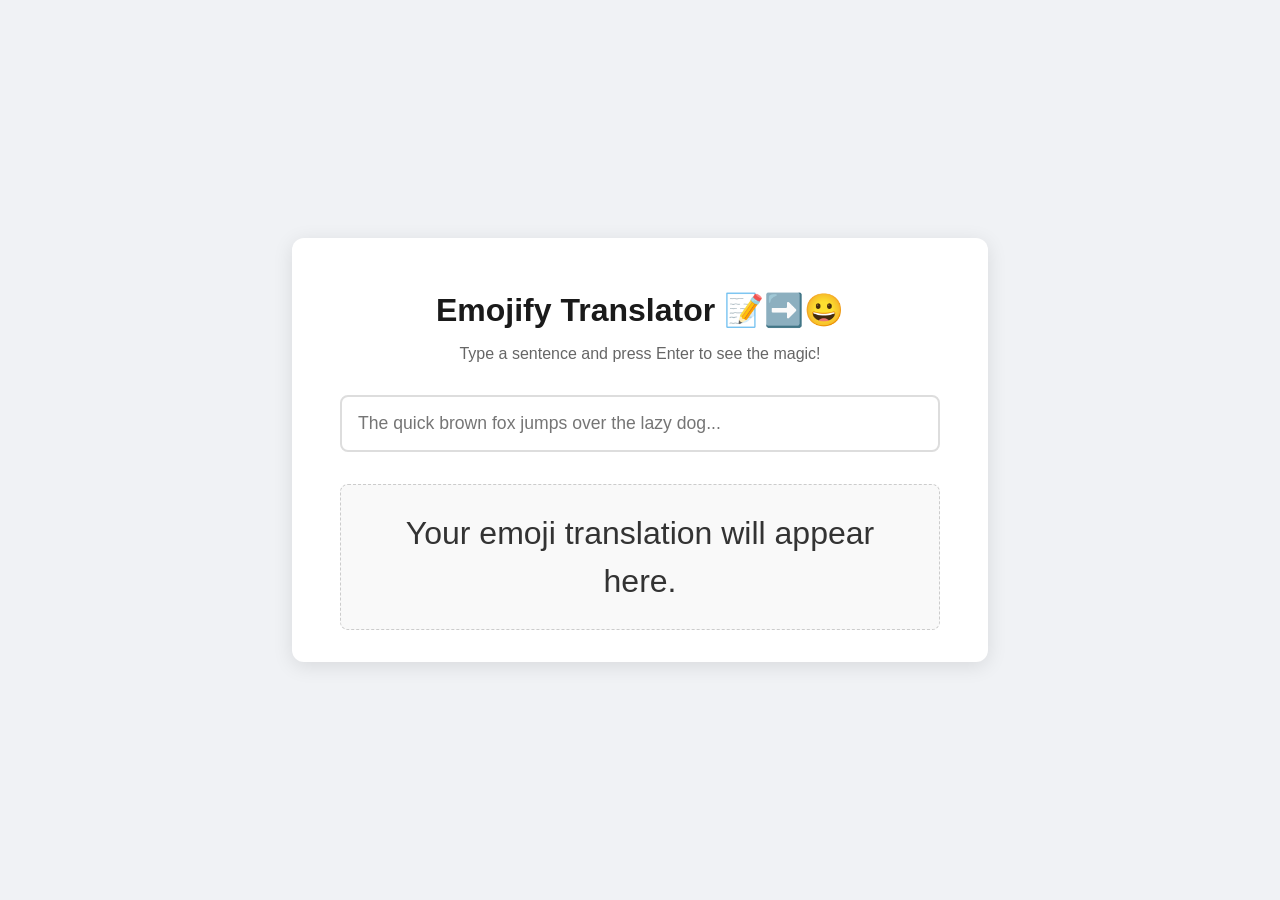
<file: emojify.html>
<!DOCTYPE html>
<html lang="en">
<head>
    <meta charset="UTF-8">
    <meta name="viewport" content="width=device-width, initial-scale=1.0">
    <title>Emojify Translator</title>

    <style>
        body {
            font-family: -apple-system, BlinkMacSystemFont, "Segoe UI", Roboto, Helvetica, Arial, sans-serif;
            background-color: #f0f2f5;
            color: #333;
            margin: 0;
            display: flex;
            justify-content: center;
            align-items: center;
            min-height: 100vh;
        }
        .app-container {
            background-color: white;
            padding: 2rem 3rem;
            border-radius: 12px;
            box-shadow: 0 4px 20px rgba(0, 0, 0, 0.1);
            text-align: center;
            width: 90%;
            max-width: 600px;
        }
        h1 {
            color: #1a1a1a;
            margin-bottom: 0.5rem;
        }
        p {
            color: #666;
            margin-bottom: 2rem;
        }
        #text-input {
            width: 100%;
            padding: 1rem;
            font-size: 1.1rem;
            border: 2px solid #ddd;
            border-radius: 8px;
            box-sizing: border-box;
            transition: border-color 0.3s, background-color 0.3s;
        }
        #text-input:focus {
            border-color: #007bff;
            outline: none;
        }
        #text-input:disabled {
            background-color: #e9ecef;
            cursor: not-allowed;
        }
        #output-container {
            margin-top: 2rem;
            padding: 1.5rem;
            min-height: 60px;
            background-color: #f9f9f9;
            border: 1px dashed #ccc;
            border-radius: 8px;
            font-size: 2rem;
            line-height: 1.5;
            word-wrap: break-word;
        }
    </style>
</head>
<body>

    <div class="app-container">
        <h1>Emojify Translator 📝➡️😀</h1>
        <p>Type a sentence and press Enter to see the magic!</p>
        
        <input type="text" id="text-input" placeholder="Loading emoji dictionary...">
        
        <div id="output-container">
            Your emoji translation will appear here.
        </div>
    </div>

    <script>
        // URL is now pointing to a local file.
        const DICTIONARY_URL = './emoji.json';

        // Get references to our HTML elements
        const textInput = document.getElementById('text-input');
        const outputContainer = document.getElementById('output-container');

        // This will hold our final word -> emoji mapping.
        let emojiMap = {};

        // Async function to load and process the dictionary
        async function loadDictionary() {
            try {
                // Set a loading state in the UI
                textInput.disabled = true;
                textInput.placeholder = "Loading emoji dictionary...";

                // Use fetch to get the data from the local file
                const response = await fetch(DICTIONARY_URL);
                
                // If the network response is not successful, throw an error
                if (!response.ok) {
                    throw new Error(`Network response was not ok: ${response.statusText}`);
                }
                
                // Parse the response body as JSON
                const emojiData = await response.json();

                // Process the fetched data into the key-value format we need
                // The data is an array of objects, each with an 'aliases' array.
                emojiData.forEach(emojiInfo => {
                    if (emojiInfo.aliases) {
                        emojiInfo.aliases.forEach(alias => {
                            emojiMap[alias.toLowerCase()] = emojiInfo.emoji;
                        });
                    }
                });

                // --- Handle Success ---
                console.log("Emoji dictionary loaded and processed successfully!");
                textInput.disabled = false;
                textInput.placeholder = "The quick brown fox jumps over the lazy dog...";

            } catch (error) {
                // --- Handle Errors ---
                console.error('Failed to load emoji dictionary:', error);
                outputContainer.textContent = "❌ Error: Could not load the dictionary.";
                textInput.placeholder = "Dictionary failed to load.";
                textInput.disabled = true; // Keep it disabled if it fails
            }
        }

        // Event listener for translating text
        textInput.addEventListener('keydown', (event) => {
            if (event.key === 'Enter') {
                const inputText = textInput.value.toLowerCase();
                const words = inputText.split(/\s+/);
                
                const translatedWords = words.map(word => {
                    const cleanWord = word.replace(/[.,!?;:]/g, '');
                    return emojiMap[cleanWord] || word;
                });
                
                const outputText = translatedWords.join(' ');
                outputContainer.textContent = outputText;
            }
        });
        
        // Call the function to start loading the data as soon as the page loads
        loadDictionary();

    </script>
</body>
</html>
</file>
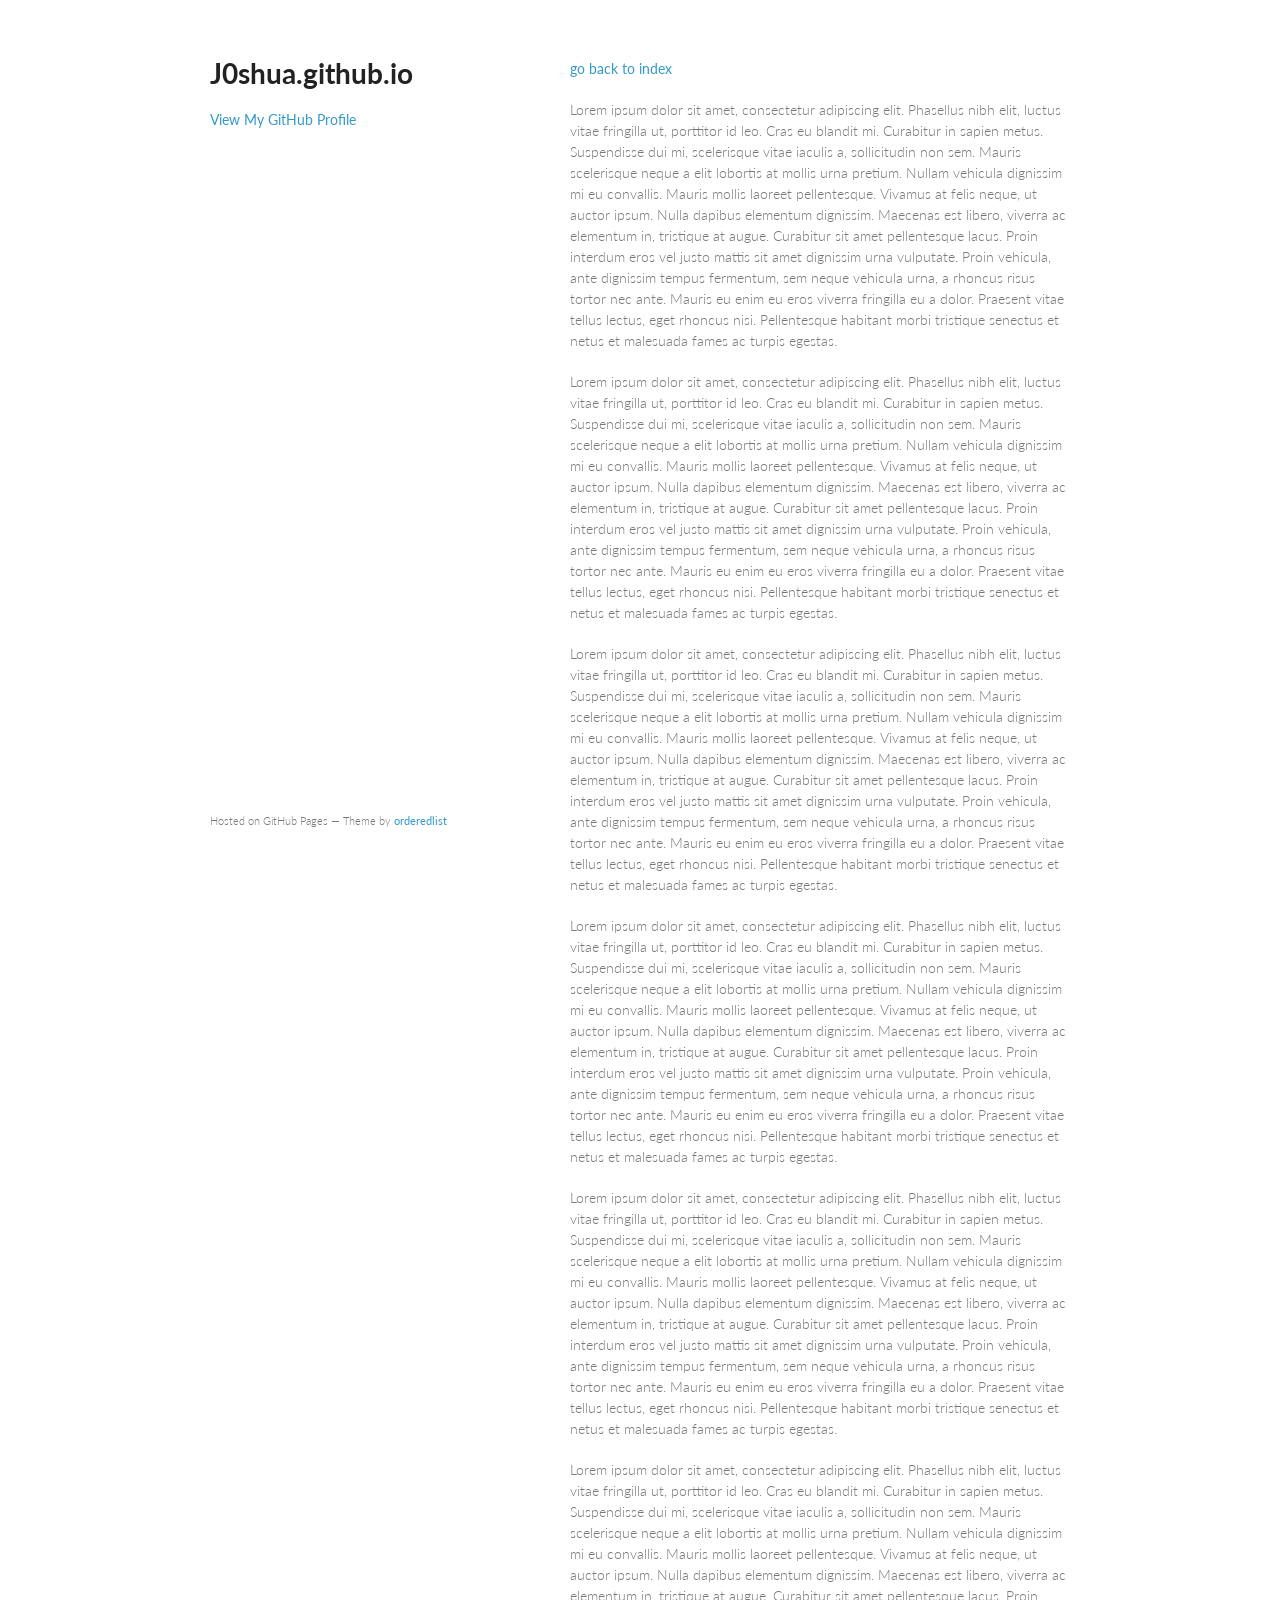
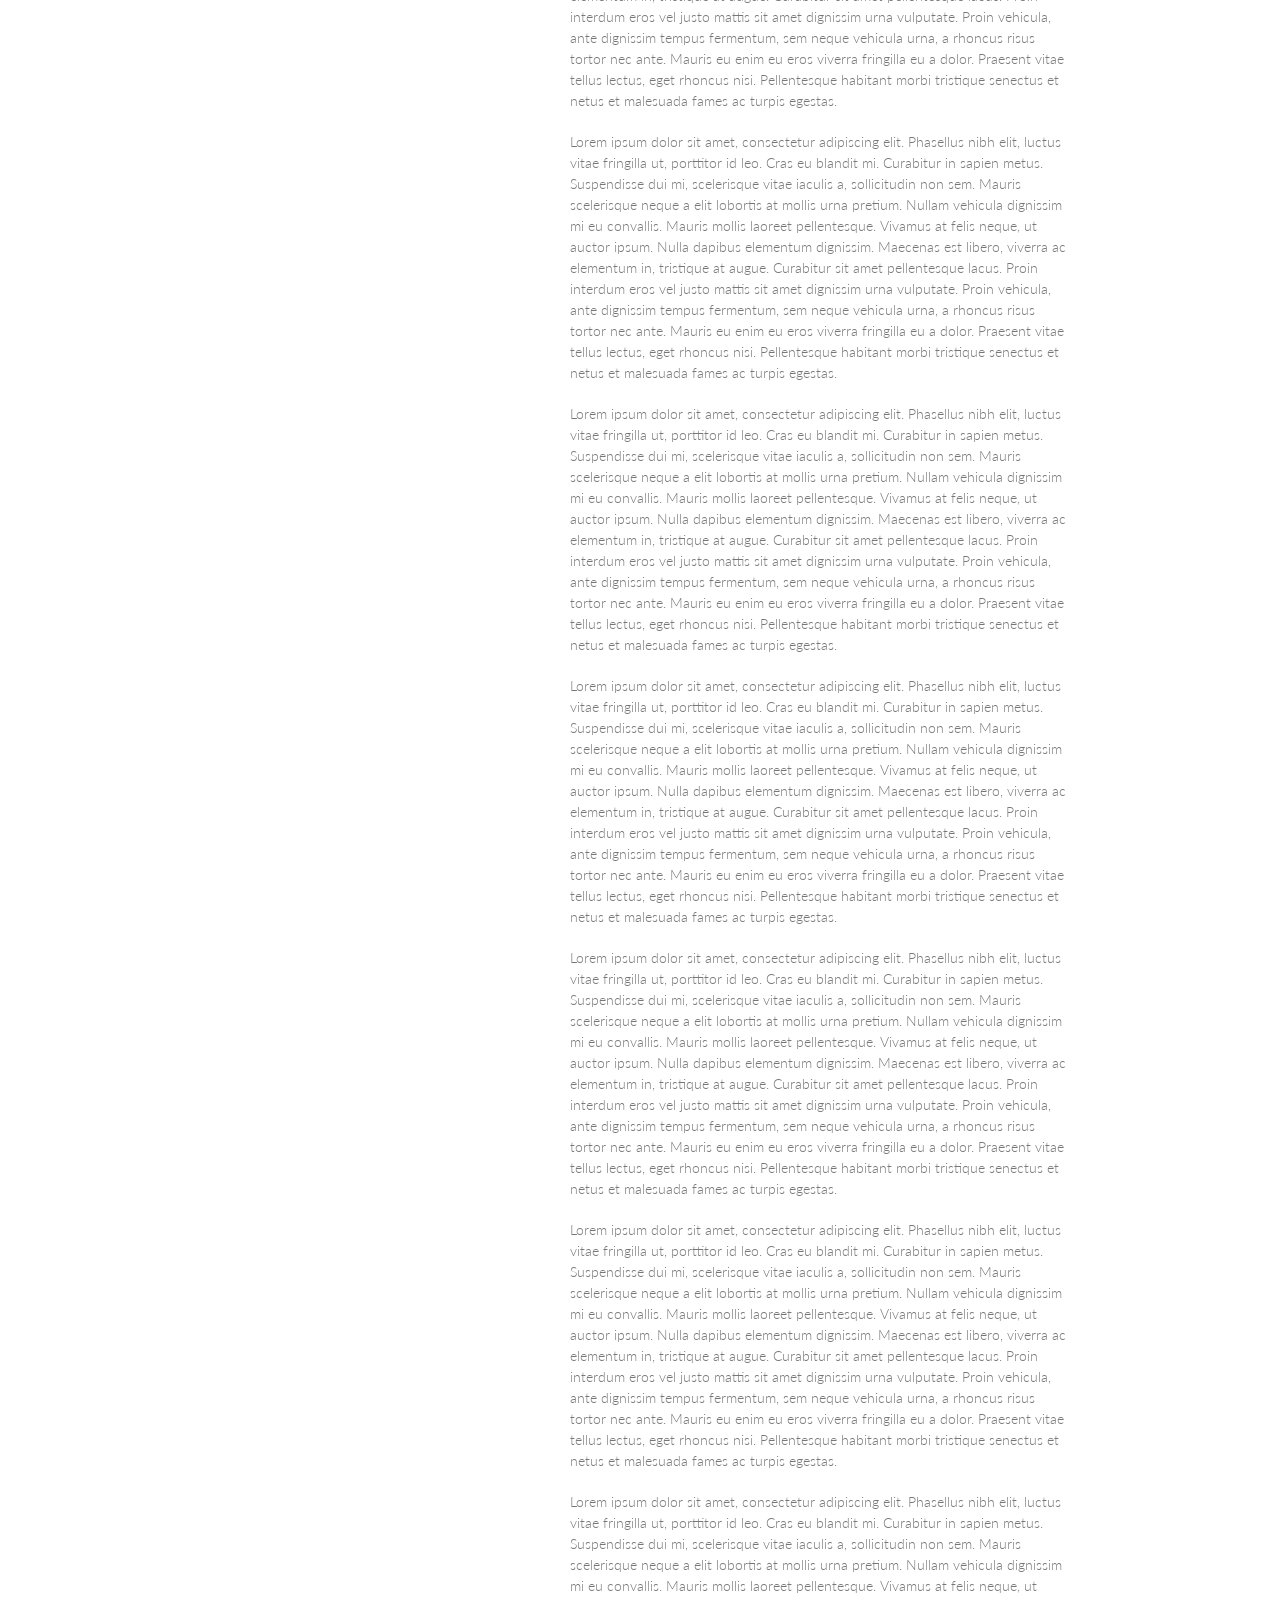
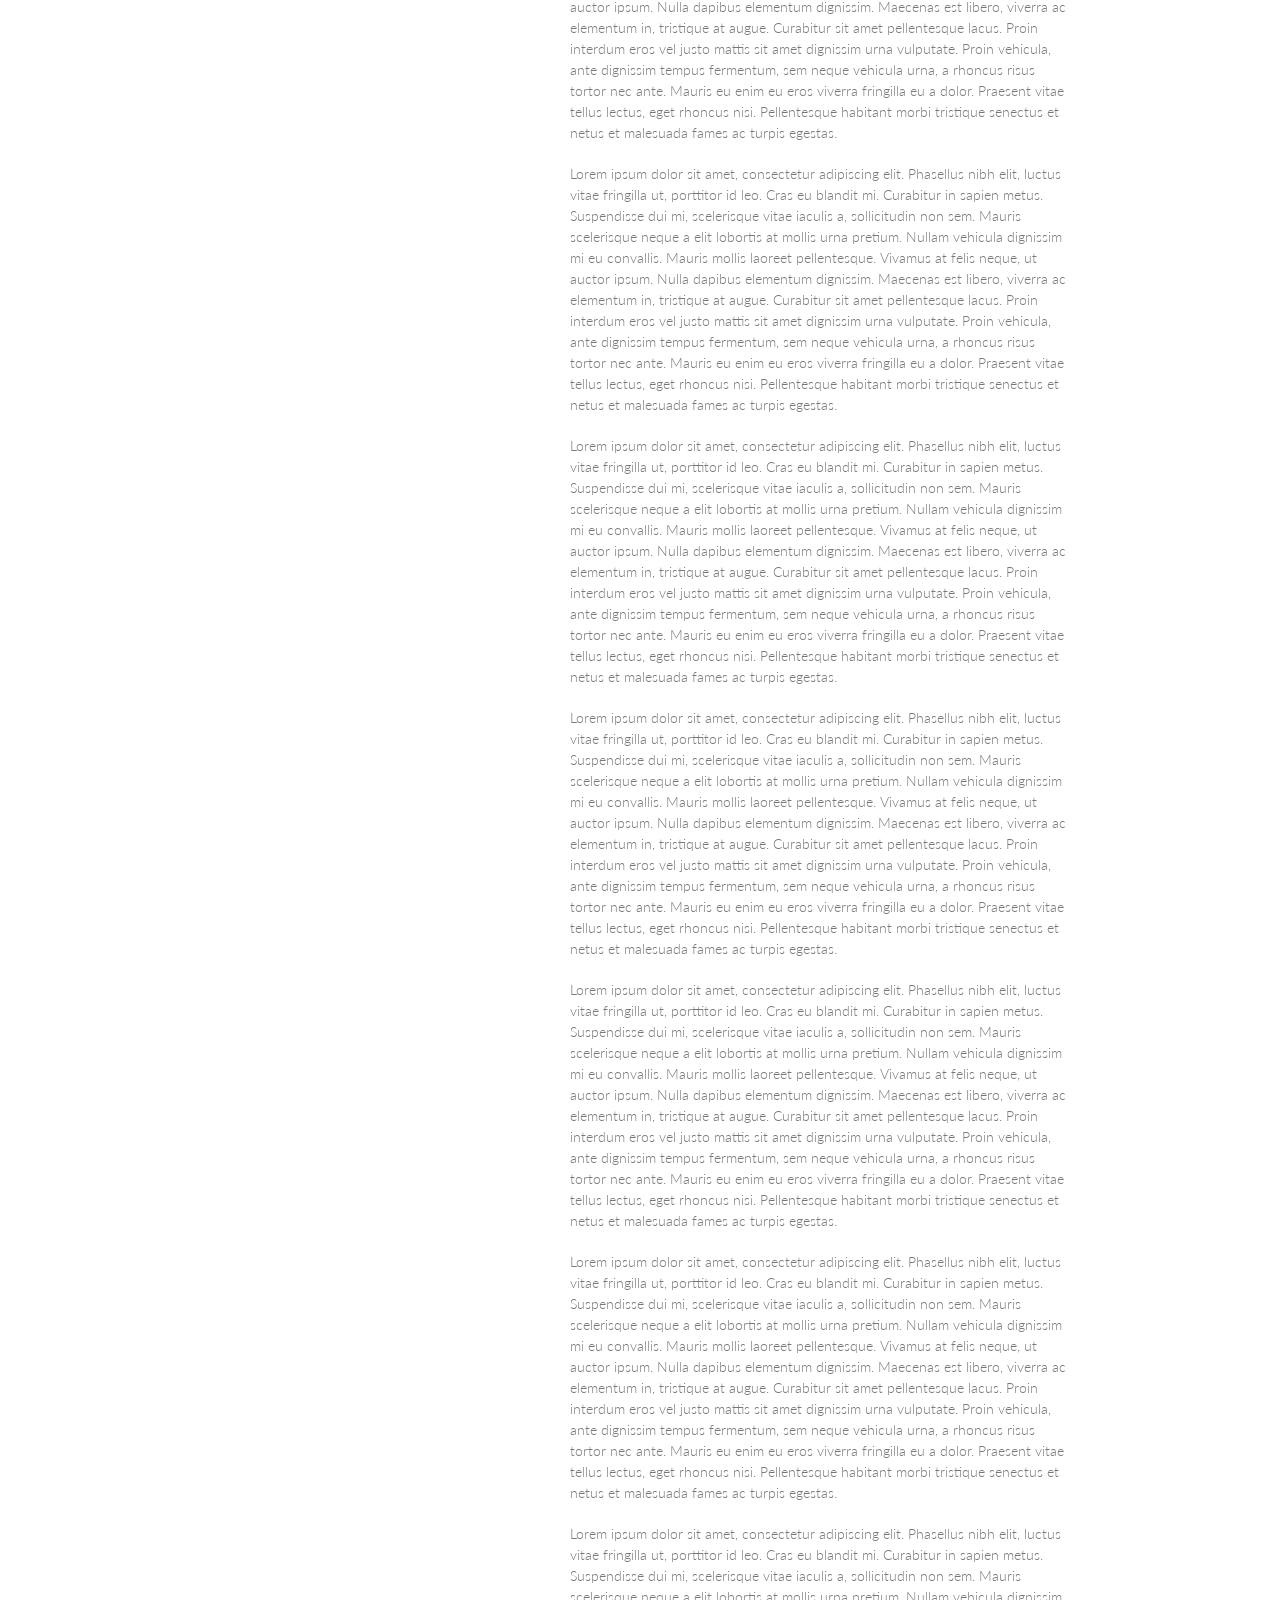
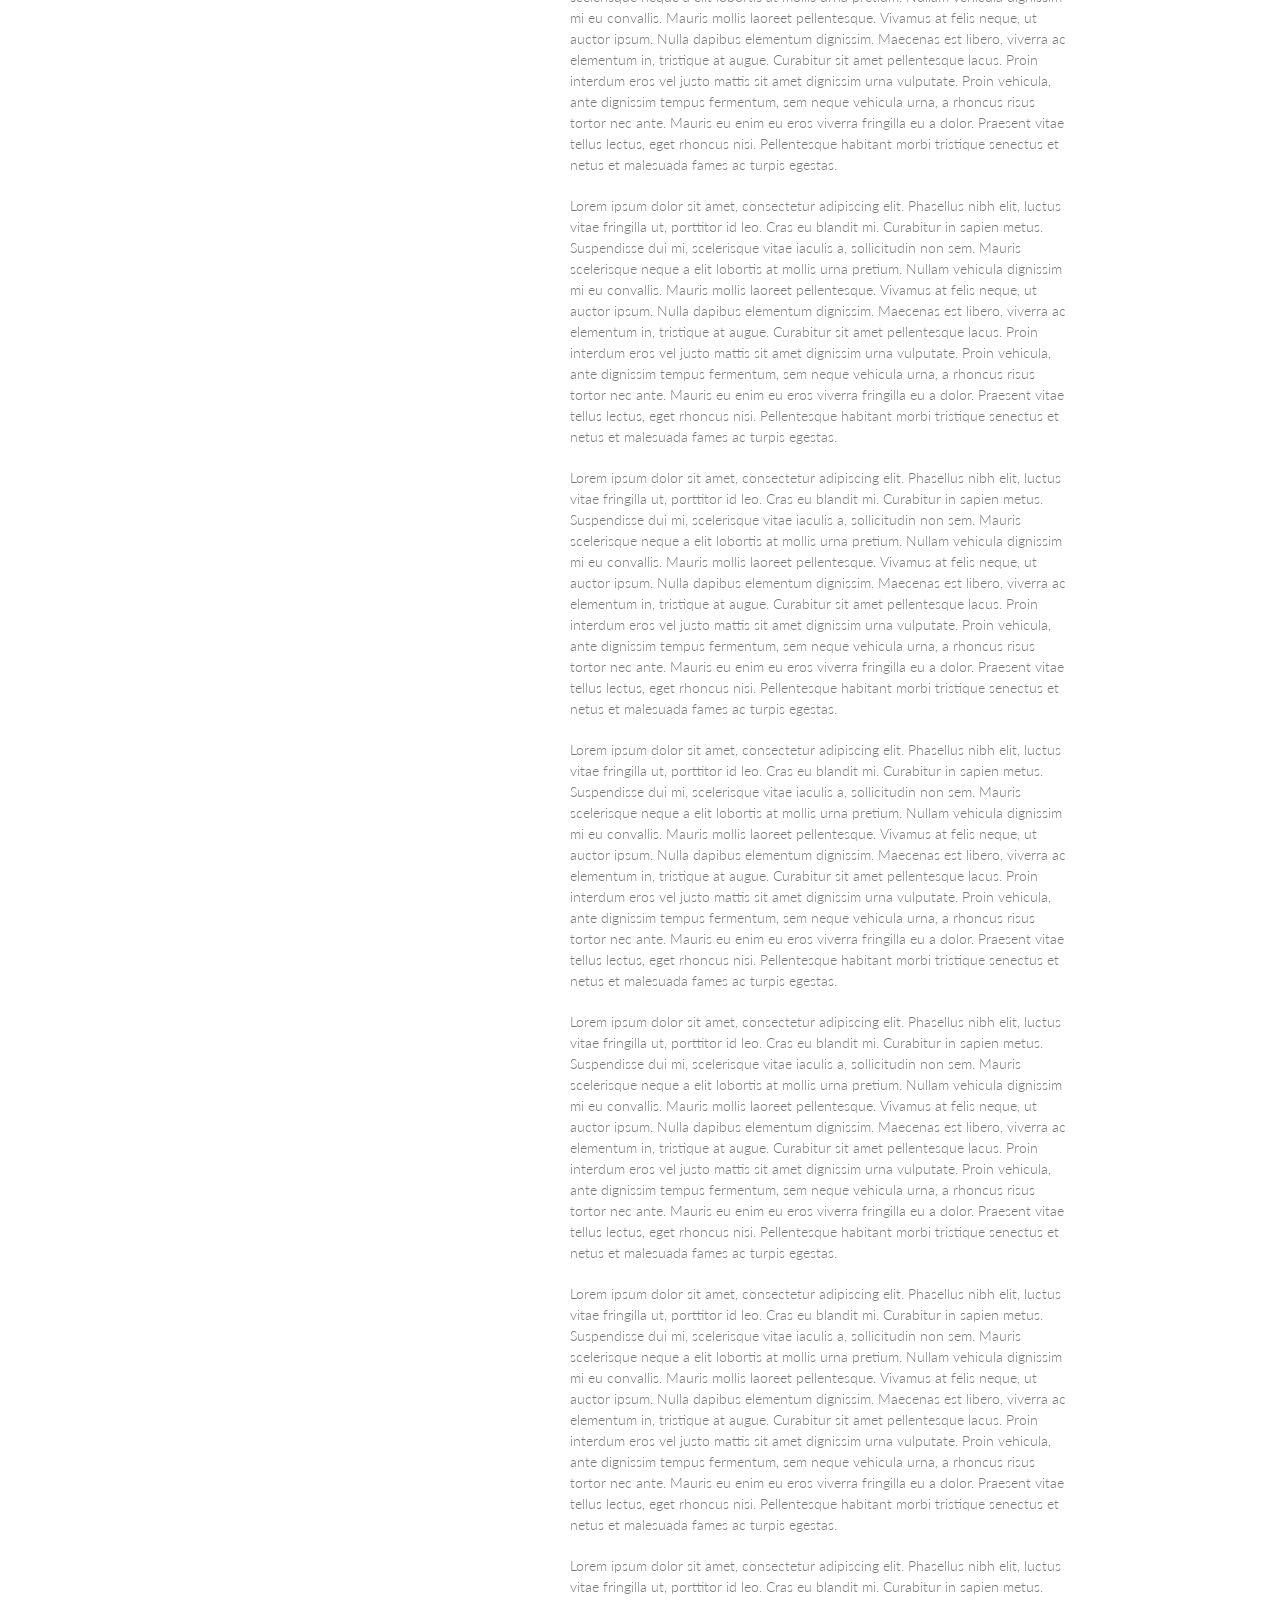
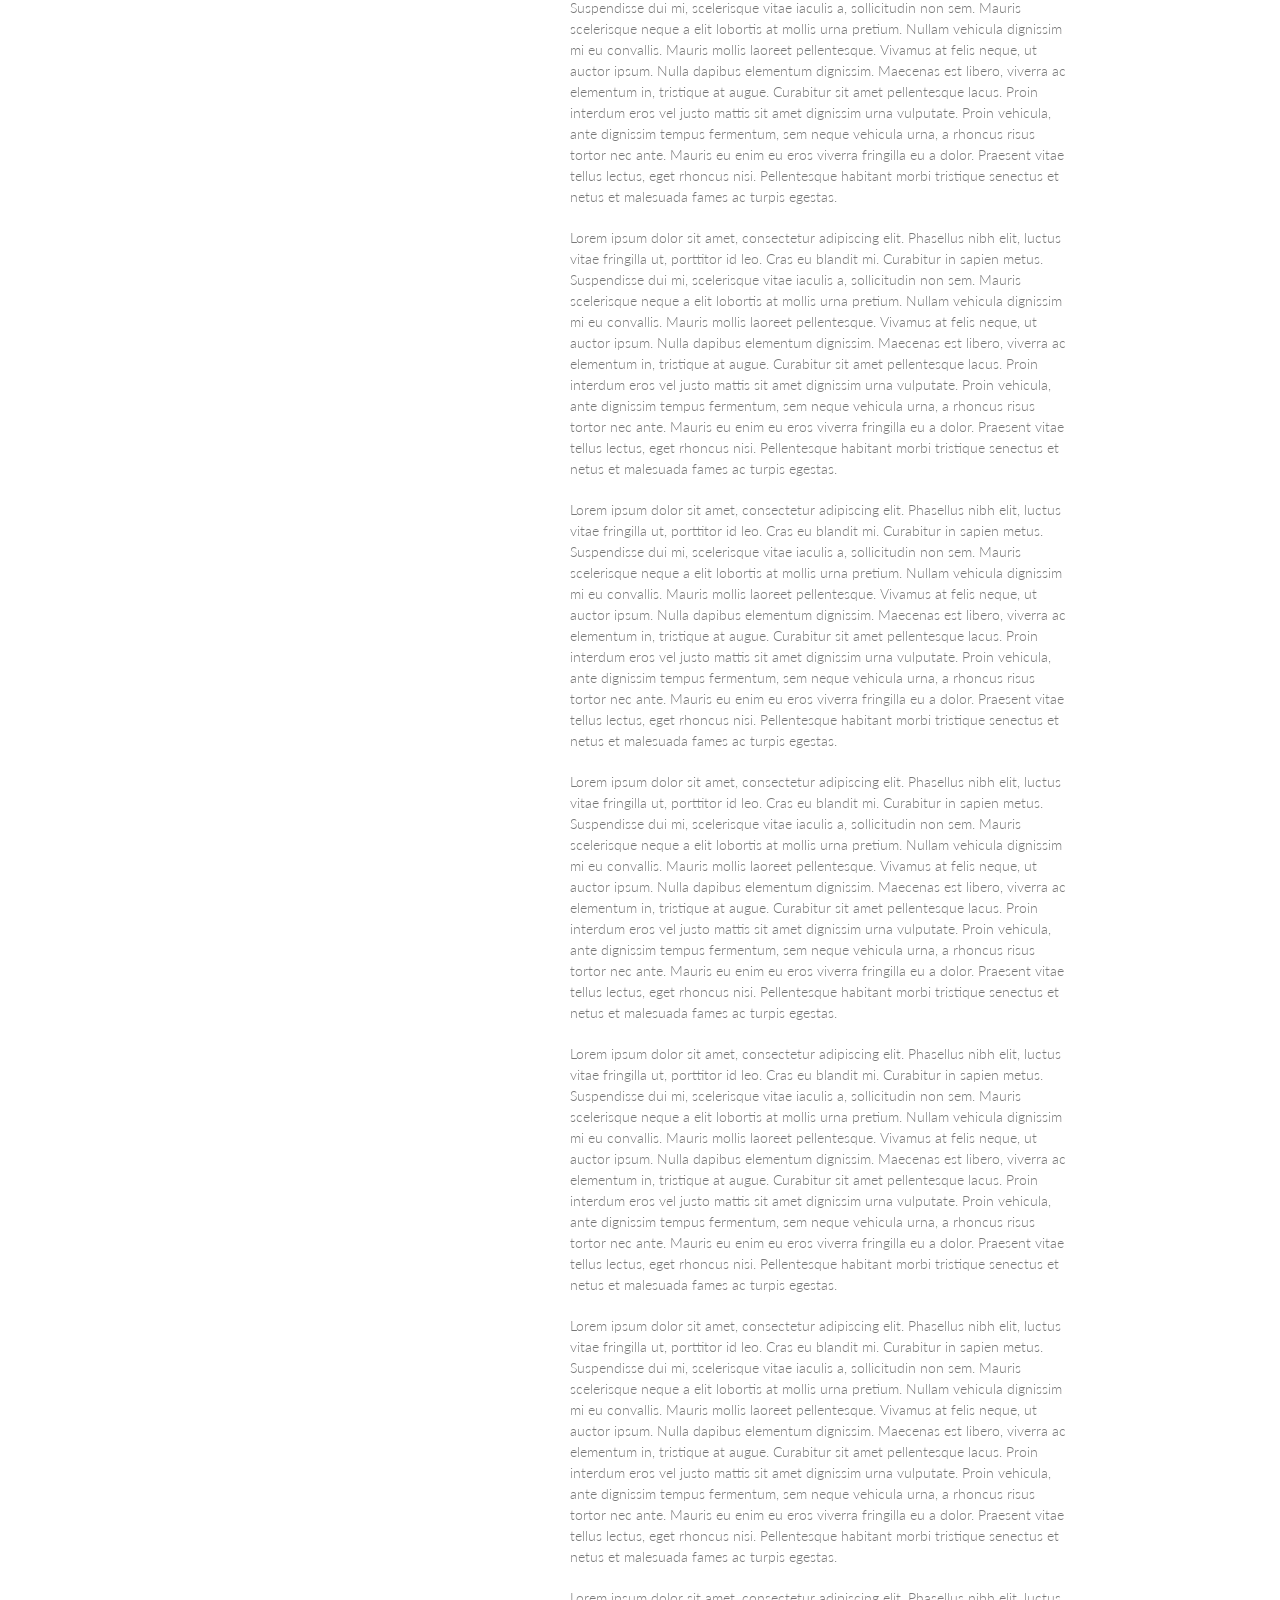
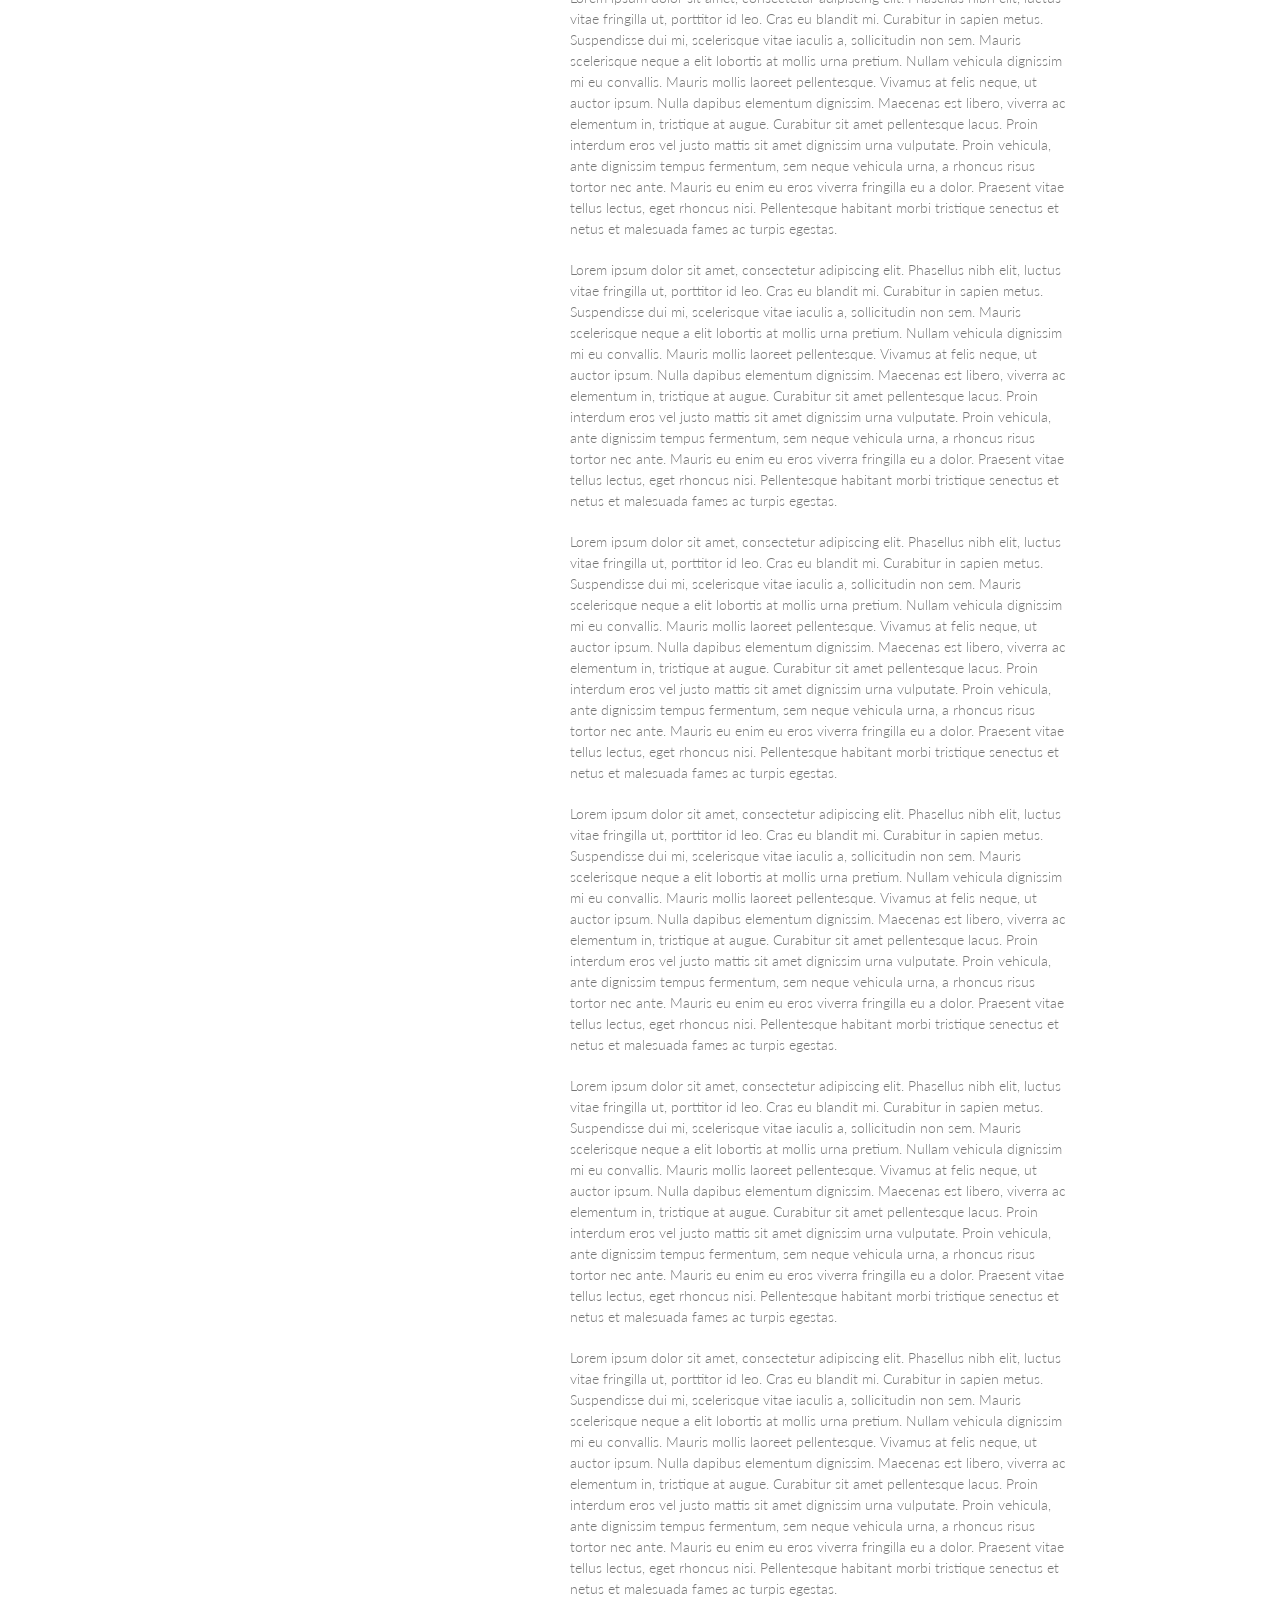
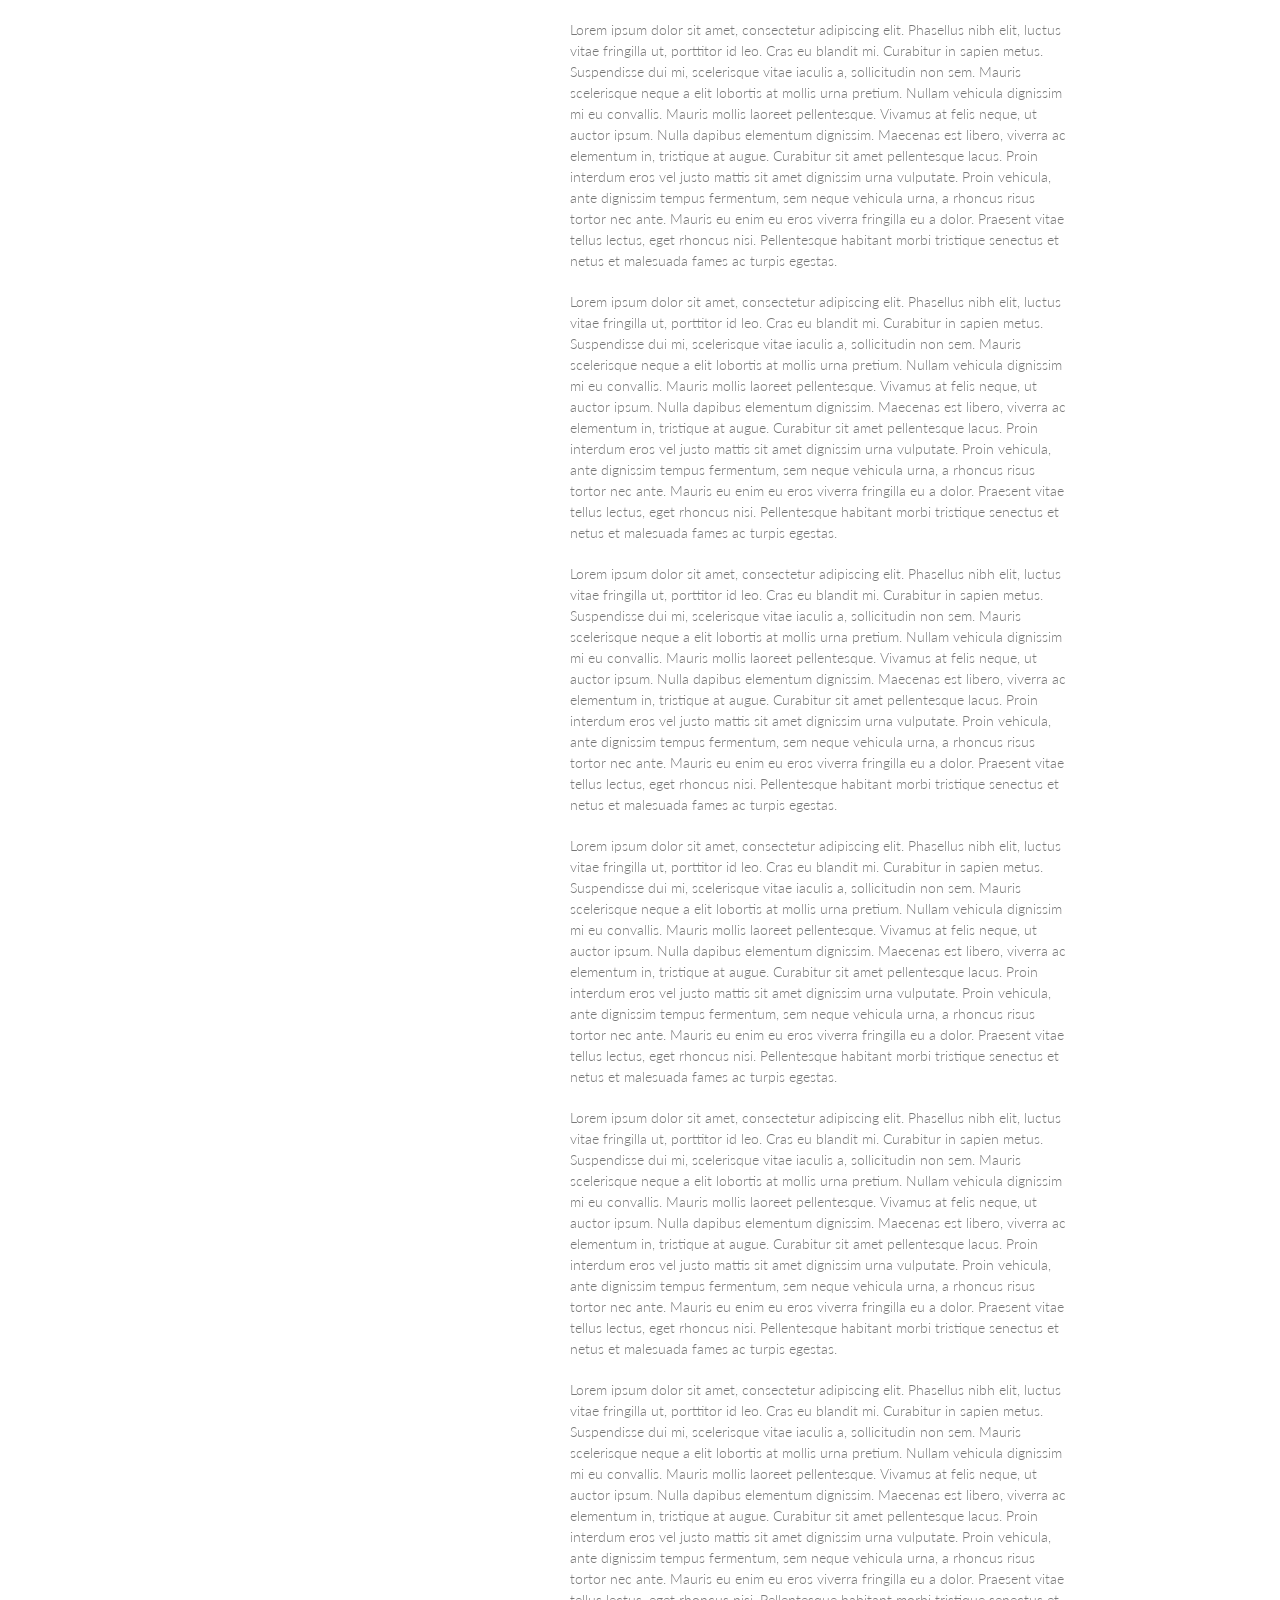
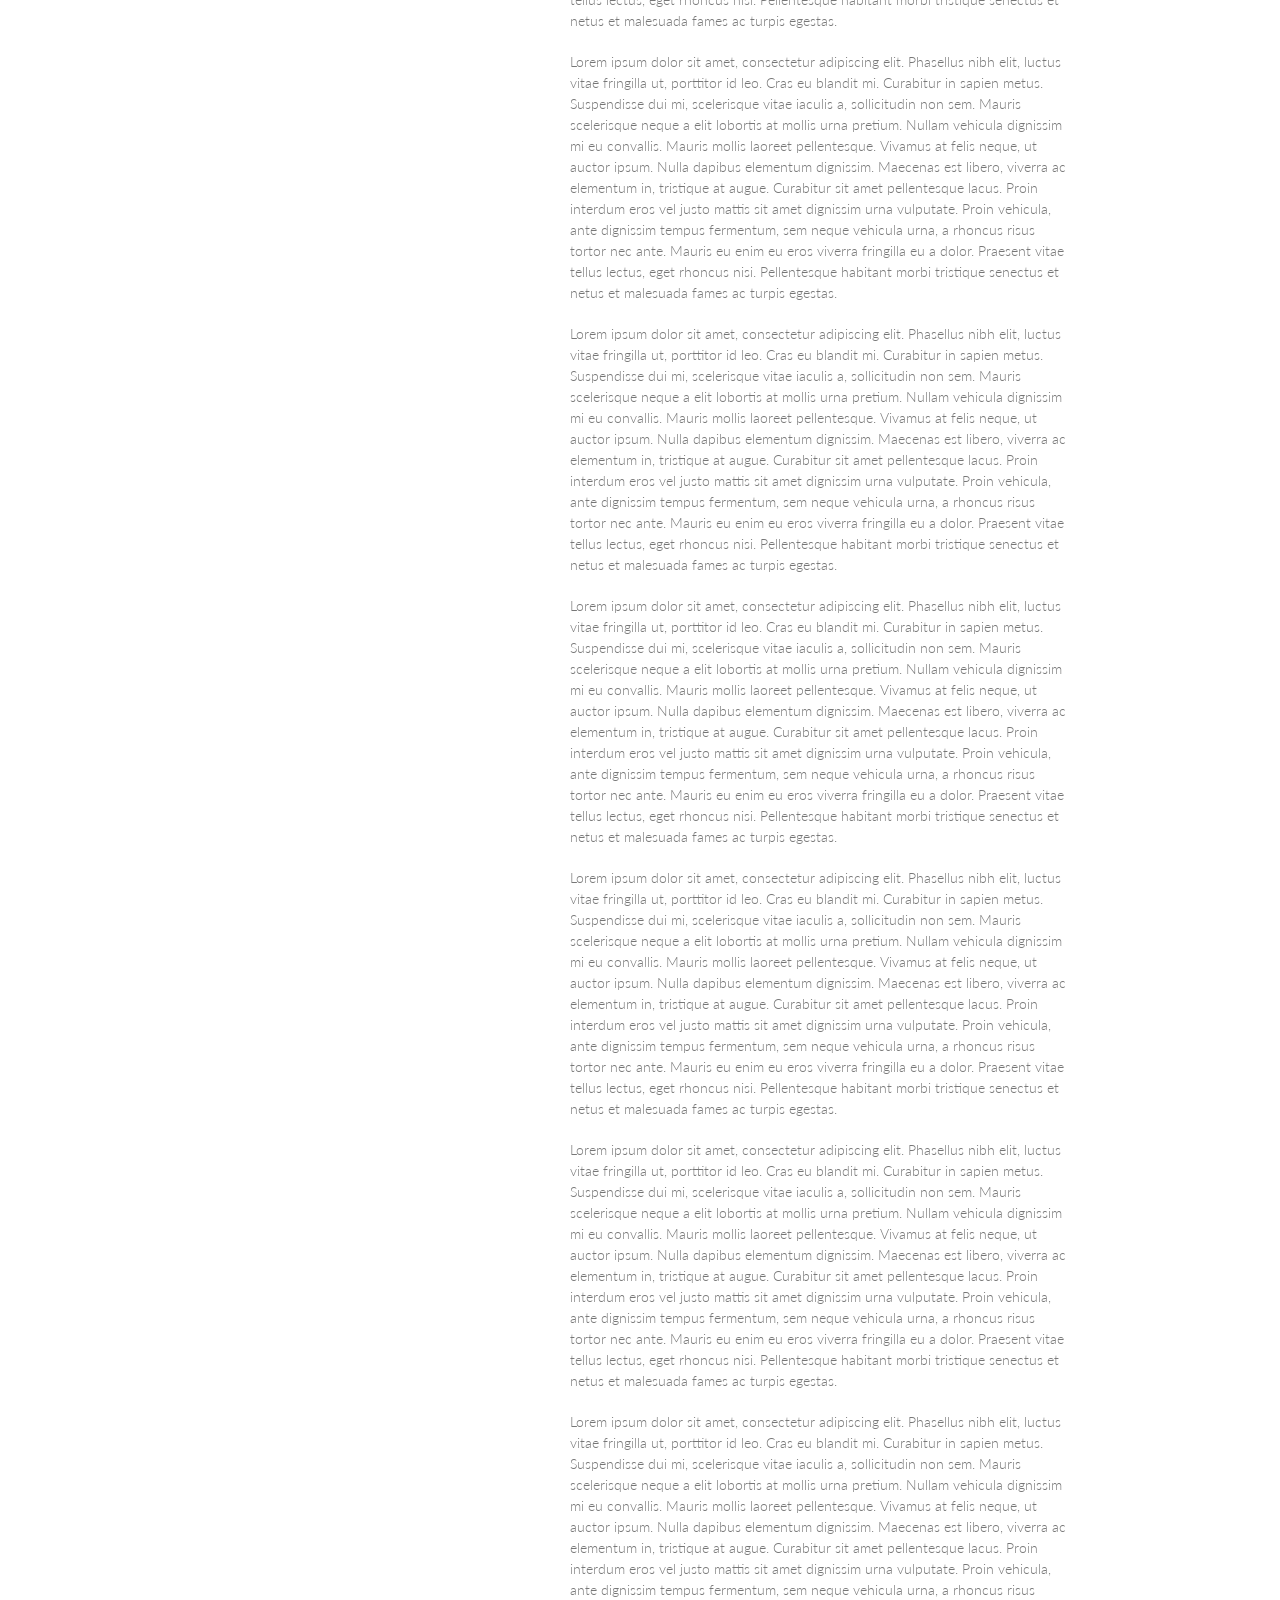
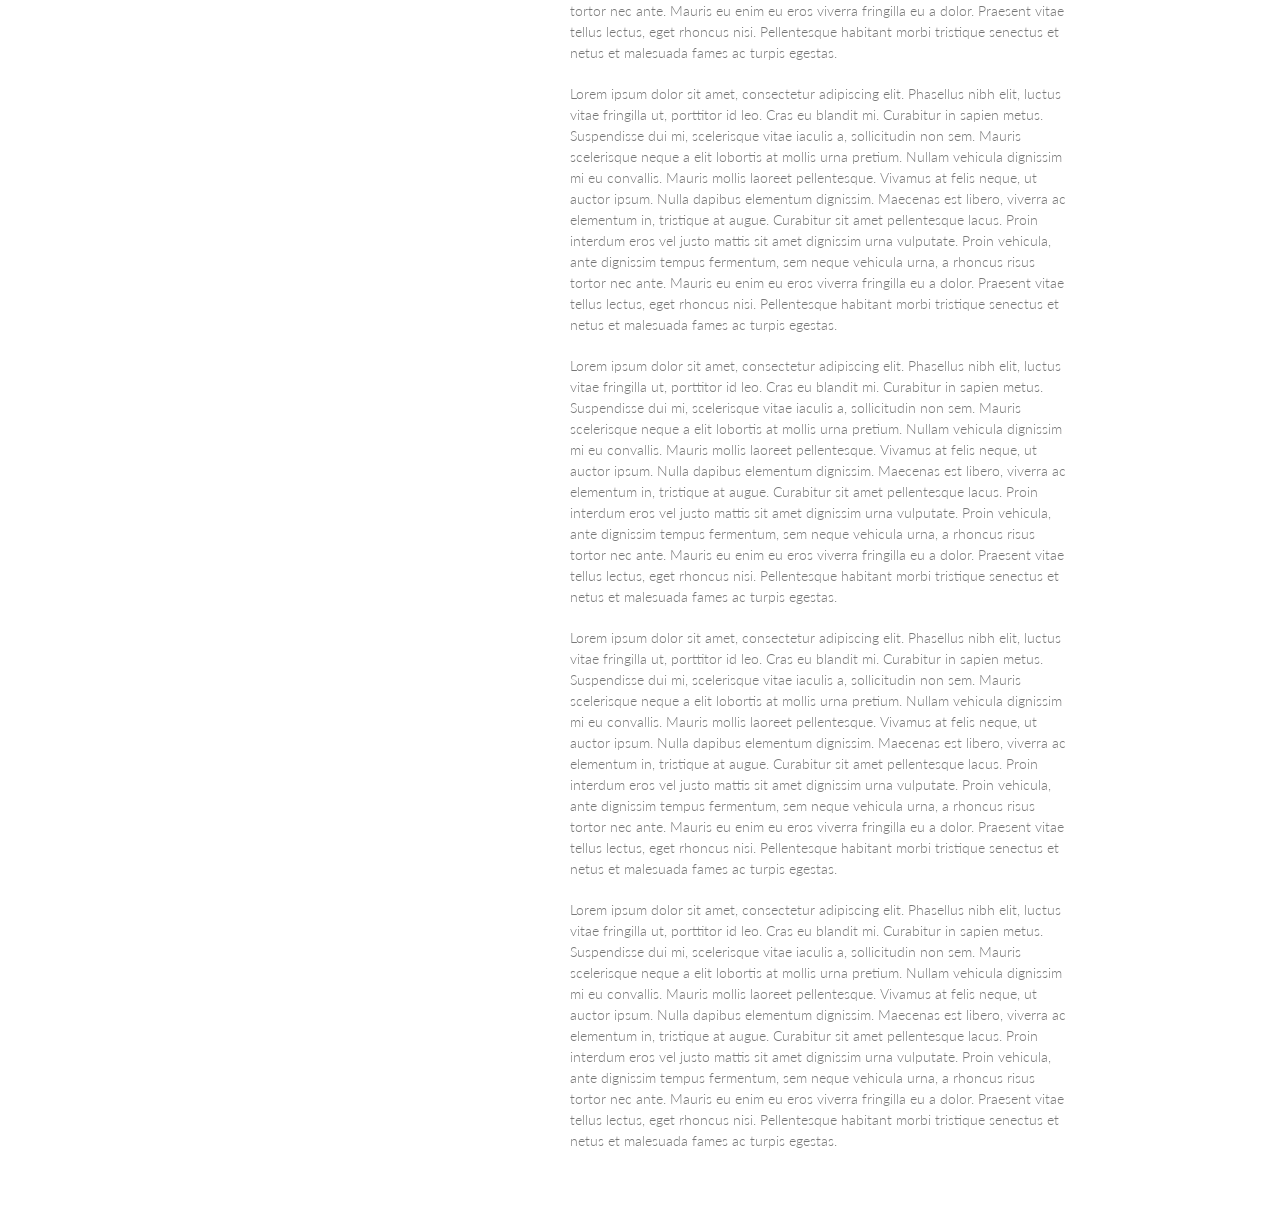
<file: scroll-to-top.html>
<!doctype html>
<html>
  <head>
    <meta charset="utf-8">
    <meta http-equiv="X-UA-Compatible" content="chrome=1">
    <title>J0shua.github.io by j0shua</title>

    <link rel="stylesheet" href="stylesheets/styles.css">
    <link rel="stylesheet" href="stylesheets/pygment_trac.css">
    <link rel="stylesheet" href="stylesheets/mystyles.css">
    <meta name="viewport" content="width=device-width, initial-scale=1, user-scalable=no">
    <!--[if lt IE 9]>
    <script src="//html5shiv.googlecode.com/svn/trunk/html5.js"></script>
    <![endif]-->
  </head>
  <body>
    <div class="wrapper">
      <header>
        <h1>J0shua.github.io</h1>


        <p class="view"><a href="https://github.com/j0shua">View My GitHub Profile</a></p>

      </header>
      <section>
        <p><a href="/">go back to index</a></p>

		<p>Lorem ipsum dolor sit amet, consectetur adipiscing elit. Phasellus nibh elit, luctus vitae fringilla ut, porttitor id leo. Cras eu blandit mi. Curabitur in sapien metus. Suspendisse dui mi, scelerisque vitae iaculis a, sollicitudin non sem. Mauris scelerisque neque a elit lobortis at mollis urna pretium. Nullam vehicula dignissim mi eu convallis. Mauris mollis laoreet pellentesque. Vivamus at felis neque, ut auctor ipsum. Nulla dapibus elementum dignissim. Maecenas est libero, viverra ac elementum in, tristique at augue. Curabitur sit amet pellentesque lacus. Proin interdum eros vel justo mattis sit amet dignissim urna vulputate. Proin vehicula, ante dignissim tempus fermentum, sem neque vehicula urna, a rhoncus risus tortor nec ante. Mauris eu enim eu eros viverra fringilla eu a dolor. Praesent vitae tellus lectus, eget rhoncus nisi. Pellentesque habitant morbi tristique senectus et netus et malesuada fames ac turpis egestas.</p>
		<p>Lorem ipsum dolor sit amet, consectetur adipiscing elit. Phasellus nibh elit, luctus vitae fringilla ut, porttitor id leo. Cras eu blandit mi. Curabitur in sapien metus. Suspendisse dui mi, scelerisque vitae iaculis a, sollicitudin non sem. Mauris scelerisque neque a elit lobortis at mollis urna pretium. Nullam vehicula dignissim mi eu convallis. Mauris mollis laoreet pellentesque. Vivamus at felis neque, ut auctor ipsum. Nulla dapibus elementum dignissim. Maecenas est libero, viverra ac elementum in, tristique at augue. Curabitur sit amet pellentesque lacus. Proin interdum eros vel justo mattis sit amet dignissim urna vulputate. Proin vehicula, ante dignissim tempus fermentum, sem neque vehicula urna, a rhoncus risus tortor nec ante. Mauris eu enim eu eros viverra fringilla eu a dolor. Praesent vitae tellus lectus, eget rhoncus nisi. Pellentesque habitant morbi tristique senectus et netus et malesuada fames ac turpis egestas.</p>
		<p>Lorem ipsum dolor sit amet, consectetur adipiscing elit. Phasellus nibh elit, luctus vitae fringilla ut, porttitor id leo. Cras eu blandit mi. Curabitur in sapien metus. Suspendisse dui mi, scelerisque vitae iaculis a, sollicitudin non sem. Mauris scelerisque neque a elit lobortis at mollis urna pretium. Nullam vehicula dignissim mi eu convallis. Mauris mollis laoreet pellentesque. Vivamus at felis neque, ut auctor ipsum. Nulla dapibus elementum dignissim. Maecenas est libero, viverra ac elementum in, tristique at augue. Curabitur sit amet pellentesque lacus. Proin interdum eros vel justo mattis sit amet dignissim urna vulputate. Proin vehicula, ante dignissim tempus fermentum, sem neque vehicula urna, a rhoncus risus tortor nec ante. Mauris eu enim eu eros viverra fringilla eu a dolor. Praesent vitae tellus lectus, eget rhoncus nisi. Pellentesque habitant morbi tristique senectus et netus et malesuada fames ac turpis egestas.</p>
		<p>Lorem ipsum dolor sit amet, consectetur adipiscing elit. Phasellus nibh elit, luctus vitae fringilla ut, porttitor id leo. Cras eu blandit mi. Curabitur in sapien metus. Suspendisse dui mi, scelerisque vitae iaculis a, sollicitudin non sem. Mauris scelerisque neque a elit lobortis at mollis urna pretium. Nullam vehicula dignissim mi eu convallis. Mauris mollis laoreet pellentesque. Vivamus at felis neque, ut auctor ipsum. Nulla dapibus elementum dignissim. Maecenas est libero, viverra ac elementum in, tristique at augue. Curabitur sit amet pellentesque lacus. Proin interdum eros vel justo mattis sit amet dignissim urna vulputate. Proin vehicula, ante dignissim tempus fermentum, sem neque vehicula urna, a rhoncus risus tortor nec ante. Mauris eu enim eu eros viverra fringilla eu a dolor. Praesent vitae tellus lectus, eget rhoncus nisi. Pellentesque habitant morbi tristique senectus et netus et malesuada fames ac turpis egestas.</p>
		<p>Lorem ipsum dolor sit amet, consectetur adipiscing elit. Phasellus nibh elit, luctus vitae fringilla ut, porttitor id leo. Cras eu blandit mi. Curabitur in sapien metus. Suspendisse dui mi, scelerisque vitae iaculis a, sollicitudin non sem. Mauris scelerisque neque a elit lobortis at mollis urna pretium. Nullam vehicula dignissim mi eu convallis. Mauris mollis laoreet pellentesque. Vivamus at felis neque, ut auctor ipsum. Nulla dapibus elementum dignissim. Maecenas est libero, viverra ac elementum in, tristique at augue. Curabitur sit amet pellentesque lacus. Proin interdum eros vel justo mattis sit amet dignissim urna vulputate. Proin vehicula, ante dignissim tempus fermentum, sem neque vehicula urna, a rhoncus risus tortor nec ante. Mauris eu enim eu eros viverra fringilla eu a dolor. Praesent vitae tellus lectus, eget rhoncus nisi. Pellentesque habitant morbi tristique senectus et netus et malesuada fames ac turpis egestas.</p>
		<p>Lorem ipsum dolor sit amet, consectetur adipiscing elit. Phasellus nibh elit, luctus vitae fringilla ut, porttitor id leo. Cras eu blandit mi. Curabitur in sapien metus. Suspendisse dui mi, scelerisque vitae iaculis a, sollicitudin non sem. Mauris scelerisque neque a elit lobortis at mollis urna pretium. Nullam vehicula dignissim mi eu convallis. Mauris mollis laoreet pellentesque. Vivamus at felis neque, ut auctor ipsum. Nulla dapibus elementum dignissim. Maecenas est libero, viverra ac elementum in, tristique at augue. Curabitur sit amet pellentesque lacus. Proin interdum eros vel justo mattis sit amet dignissim urna vulputate. Proin vehicula, ante dignissim tempus fermentum, sem neque vehicula urna, a rhoncus risus tortor nec ante. Mauris eu enim eu eros viverra fringilla eu a dolor. Praesent vitae tellus lectus, eget rhoncus nisi. Pellentesque habitant morbi tristique senectus et netus et malesuada fames ac turpis egestas.</p>
		<p>Lorem ipsum dolor sit amet, consectetur adipiscing elit. Phasellus nibh elit, luctus vitae fringilla ut, porttitor id leo. Cras eu blandit mi. Curabitur in sapien metus. Suspendisse dui mi, scelerisque vitae iaculis a, sollicitudin non sem. Mauris scelerisque neque a elit lobortis at mollis urna pretium. Nullam vehicula dignissim mi eu convallis. Mauris mollis laoreet pellentesque. Vivamus at felis neque, ut auctor ipsum. Nulla dapibus elementum dignissim. Maecenas est libero, viverra ac elementum in, tristique at augue. Curabitur sit amet pellentesque lacus. Proin interdum eros vel justo mattis sit amet dignissim urna vulputate. Proin vehicula, ante dignissim tempus fermentum, sem neque vehicula urna, a rhoncus risus tortor nec ante. Mauris eu enim eu eros viverra fringilla eu a dolor. Praesent vitae tellus lectus, eget rhoncus nisi. Pellentesque habitant morbi tristique senectus et netus et malesuada fames ac turpis egestas.</p>
		<p>Lorem ipsum dolor sit amet, consectetur adipiscing elit. Phasellus nibh elit, luctus vitae fringilla ut, porttitor id leo. Cras eu blandit mi. Curabitur in sapien metus. Suspendisse dui mi, scelerisque vitae iaculis a, sollicitudin non sem. Mauris scelerisque neque a elit lobortis at mollis urna pretium. Nullam vehicula dignissim mi eu convallis. Mauris mollis laoreet pellentesque. Vivamus at felis neque, ut auctor ipsum. Nulla dapibus elementum dignissim. Maecenas est libero, viverra ac elementum in, tristique at augue. Curabitur sit amet pellentesque lacus. Proin interdum eros vel justo mattis sit amet dignissim urna vulputate. Proin vehicula, ante dignissim tempus fermentum, sem neque vehicula urna, a rhoncus risus tortor nec ante. Mauris eu enim eu eros viverra fringilla eu a dolor. Praesent vitae tellus lectus, eget rhoncus nisi. Pellentesque habitant morbi tristique senectus et netus et malesuada fames ac turpis egestas.</p>
		<p>Lorem ipsum dolor sit amet, consectetur adipiscing elit. Phasellus nibh elit, luctus vitae fringilla ut, porttitor id leo. Cras eu blandit mi. Curabitur in sapien metus. Suspendisse dui mi, scelerisque vitae iaculis a, sollicitudin non sem. Mauris scelerisque neque a elit lobortis at mollis urna pretium. Nullam vehicula dignissim mi eu convallis. Mauris mollis laoreet pellentesque. Vivamus at felis neque, ut auctor ipsum. Nulla dapibus elementum dignissim. Maecenas est libero, viverra ac elementum in, tristique at augue. Curabitur sit amet pellentesque lacus. Proin interdum eros vel justo mattis sit amet dignissim urna vulputate. Proin vehicula, ante dignissim tempus fermentum, sem neque vehicula urna, a rhoncus risus tortor nec ante. Mauris eu enim eu eros viverra fringilla eu a dolor. Praesent vitae tellus lectus, eget rhoncus nisi. Pellentesque habitant morbi tristique senectus et netus et malesuada fames ac turpis egestas.</p>
		<p>Lorem ipsum dolor sit amet, consectetur adipiscing elit. Phasellus nibh elit, luctus vitae fringilla ut, porttitor id leo. Cras eu blandit mi. Curabitur in sapien metus. Suspendisse dui mi, scelerisque vitae iaculis a, sollicitudin non sem. Mauris scelerisque neque a elit lobortis at mollis urna pretium. Nullam vehicula dignissim mi eu convallis. Mauris mollis laoreet pellentesque. Vivamus at felis neque, ut auctor ipsum. Nulla dapibus elementum dignissim. Maecenas est libero, viverra ac elementum in, tristique at augue. Curabitur sit amet pellentesque lacus. Proin interdum eros vel justo mattis sit amet dignissim urna vulputate. Proin vehicula, ante dignissim tempus fermentum, sem neque vehicula urna, a rhoncus risus tortor nec ante. Mauris eu enim eu eros viverra fringilla eu a dolor. Praesent vitae tellus lectus, eget rhoncus nisi. Pellentesque habitant morbi tristique senectus et netus et malesuada fames ac turpis egestas.</p>
		<p>Lorem ipsum dolor sit amet, consectetur adipiscing elit. Phasellus nibh elit, luctus vitae fringilla ut, porttitor id leo. Cras eu blandit mi. Curabitur in sapien metus. Suspendisse dui mi, scelerisque vitae iaculis a, sollicitudin non sem. Mauris scelerisque neque a elit lobortis at mollis urna pretium. Nullam vehicula dignissim mi eu convallis. Mauris mollis laoreet pellentesque. Vivamus at felis neque, ut auctor ipsum. Nulla dapibus elementum dignissim. Maecenas est libero, viverra ac elementum in, tristique at augue. Curabitur sit amet pellentesque lacus. Proin interdum eros vel justo mattis sit amet dignissim urna vulputate. Proin vehicula, ante dignissim tempus fermentum, sem neque vehicula urna, a rhoncus risus tortor nec ante. Mauris eu enim eu eros viverra fringilla eu a dolor. Praesent vitae tellus lectus, eget rhoncus nisi. Pellentesque habitant morbi tristique senectus et netus et malesuada fames ac turpis egestas.</p>
		<p>Lorem ipsum dolor sit amet, consectetur adipiscing elit. Phasellus nibh elit, luctus vitae fringilla ut, porttitor id leo. Cras eu blandit mi. Curabitur in sapien metus. Suspendisse dui mi, scelerisque vitae iaculis a, sollicitudin non sem. Mauris scelerisque neque a elit lobortis at mollis urna pretium. Nullam vehicula dignissim mi eu convallis. Mauris mollis laoreet pellentesque. Vivamus at felis neque, ut auctor ipsum. Nulla dapibus elementum dignissim. Maecenas est libero, viverra ac elementum in, tristique at augue. Curabitur sit amet pellentesque lacus. Proin interdum eros vel justo mattis sit amet dignissim urna vulputate. Proin vehicula, ante dignissim tempus fermentum, sem neque vehicula urna, a rhoncus risus tortor nec ante. Mauris eu enim eu eros viverra fringilla eu a dolor. Praesent vitae tellus lectus, eget rhoncus nisi. Pellentesque habitant morbi tristique senectus et netus et malesuada fames ac turpis egestas.</p>
		<p>Lorem ipsum dolor sit amet, consectetur adipiscing elit. Phasellus nibh elit, luctus vitae fringilla ut, porttitor id leo. Cras eu blandit mi. Curabitur in sapien metus. Suspendisse dui mi, scelerisque vitae iaculis a, sollicitudin non sem. Mauris scelerisque neque a elit lobortis at mollis urna pretium. Nullam vehicula dignissim mi eu convallis. Mauris mollis laoreet pellentesque. Vivamus at felis neque, ut auctor ipsum. Nulla dapibus elementum dignissim. Maecenas est libero, viverra ac elementum in, tristique at augue. Curabitur sit amet pellentesque lacus. Proin interdum eros vel justo mattis sit amet dignissim urna vulputate. Proin vehicula, ante dignissim tempus fermentum, sem neque vehicula urna, a rhoncus risus tortor nec ante. Mauris eu enim eu eros viverra fringilla eu a dolor. Praesent vitae tellus lectus, eget rhoncus nisi. Pellentesque habitant morbi tristique senectus et netus et malesuada fames ac turpis egestas.</p>
		<p>Lorem ipsum dolor sit amet, consectetur adipiscing elit. Phasellus nibh elit, luctus vitae fringilla ut, porttitor id leo. Cras eu blandit mi. Curabitur in sapien metus. Suspendisse dui mi, scelerisque vitae iaculis a, sollicitudin non sem. Mauris scelerisque neque a elit lobortis at mollis urna pretium. Nullam vehicula dignissim mi eu convallis. Mauris mollis laoreet pellentesque. Vivamus at felis neque, ut auctor ipsum. Nulla dapibus elementum dignissim. Maecenas est libero, viverra ac elementum in, tristique at augue. Curabitur sit amet pellentesque lacus. Proin interdum eros vel justo mattis sit amet dignissim urna vulputate. Proin vehicula, ante dignissim tempus fermentum, sem neque vehicula urna, a rhoncus risus tortor nec ante. Mauris eu enim eu eros viverra fringilla eu a dolor. Praesent vitae tellus lectus, eget rhoncus nisi. Pellentesque habitant morbi tristique senectus et netus et malesuada fames ac turpis egestas.</p>
		<p>Lorem ipsum dolor sit amet, consectetur adipiscing elit. Phasellus nibh elit, luctus vitae fringilla ut, porttitor id leo. Cras eu blandit mi. Curabitur in sapien metus. Suspendisse dui mi, scelerisque vitae iaculis a, sollicitudin non sem. Mauris scelerisque neque a elit lobortis at mollis urna pretium. Nullam vehicula dignissim mi eu convallis. Mauris mollis laoreet pellentesque. Vivamus at felis neque, ut auctor ipsum. Nulla dapibus elementum dignissim. Maecenas est libero, viverra ac elementum in, tristique at augue. Curabitur sit amet pellentesque lacus. Proin interdum eros vel justo mattis sit amet dignissim urna vulputate. Proin vehicula, ante dignissim tempus fermentum, sem neque vehicula urna, a rhoncus risus tortor nec ante. Mauris eu enim eu eros viverra fringilla eu a dolor. Praesent vitae tellus lectus, eget rhoncus nisi. Pellentesque habitant morbi tristique senectus et netus et malesuada fames ac turpis egestas.</p>
		<p>Lorem ipsum dolor sit amet, consectetur adipiscing elit. Phasellus nibh elit, luctus vitae fringilla ut, porttitor id leo. Cras eu blandit mi. Curabitur in sapien metus. Suspendisse dui mi, scelerisque vitae iaculis a, sollicitudin non sem. Mauris scelerisque neque a elit lobortis at mollis urna pretium. Nullam vehicula dignissim mi eu convallis. Mauris mollis laoreet pellentesque. Vivamus at felis neque, ut auctor ipsum. Nulla dapibus elementum dignissim. Maecenas est libero, viverra ac elementum in, tristique at augue. Curabitur sit amet pellentesque lacus. Proin interdum eros vel justo mattis sit amet dignissim urna vulputate. Proin vehicula, ante dignissim tempus fermentum, sem neque vehicula urna, a rhoncus risus tortor nec ante. Mauris eu enim eu eros viverra fringilla eu a dolor. Praesent vitae tellus lectus, eget rhoncus nisi. Pellentesque habitant morbi tristique senectus et netus et malesuada fames ac turpis egestas.</p>
		<p>Lorem ipsum dolor sit amet, consectetur adipiscing elit. Phasellus nibh elit, luctus vitae fringilla ut, porttitor id leo. Cras eu blandit mi. Curabitur in sapien metus. Suspendisse dui mi, scelerisque vitae iaculis a, sollicitudin non sem. Mauris scelerisque neque a elit lobortis at mollis urna pretium. Nullam vehicula dignissim mi eu convallis. Mauris mollis laoreet pellentesque. Vivamus at felis neque, ut auctor ipsum. Nulla dapibus elementum dignissim. Maecenas est libero, viverra ac elementum in, tristique at augue. Curabitur sit amet pellentesque lacus. Proin interdum eros vel justo mattis sit amet dignissim urna vulputate. Proin vehicula, ante dignissim tempus fermentum, sem neque vehicula urna, a rhoncus risus tortor nec ante. Mauris eu enim eu eros viverra fringilla eu a dolor. Praesent vitae tellus lectus, eget rhoncus nisi. Pellentesque habitant morbi tristique senectus et netus et malesuada fames ac turpis egestas.</p>
		<p>Lorem ipsum dolor sit amet, consectetur adipiscing elit. Phasellus nibh elit, luctus vitae fringilla ut, porttitor id leo. Cras eu blandit mi. Curabitur in sapien metus. Suspendisse dui mi, scelerisque vitae iaculis a, sollicitudin non sem. Mauris scelerisque neque a elit lobortis at mollis urna pretium. Nullam vehicula dignissim mi eu convallis. Mauris mollis laoreet pellentesque. Vivamus at felis neque, ut auctor ipsum. Nulla dapibus elementum dignissim. Maecenas est libero, viverra ac elementum in, tristique at augue. Curabitur sit amet pellentesque lacus. Proin interdum eros vel justo mattis sit amet dignissim urna vulputate. Proin vehicula, ante dignissim tempus fermentum, sem neque vehicula urna, a rhoncus risus tortor nec ante. Mauris eu enim eu eros viverra fringilla eu a dolor. Praesent vitae tellus lectus, eget rhoncus nisi. Pellentesque habitant morbi tristique senectus et netus et malesuada fames ac turpis egestas.</p>
		<p>Lorem ipsum dolor sit amet, consectetur adipiscing elit. Phasellus nibh elit, luctus vitae fringilla ut, porttitor id leo. Cras eu blandit mi. Curabitur in sapien metus. Suspendisse dui mi, scelerisque vitae iaculis a, sollicitudin non sem. Mauris scelerisque neque a elit lobortis at mollis urna pretium. Nullam vehicula dignissim mi eu convallis. Mauris mollis laoreet pellentesque. Vivamus at felis neque, ut auctor ipsum. Nulla dapibus elementum dignissim. Maecenas est libero, viverra ac elementum in, tristique at augue. Curabitur sit amet pellentesque lacus. Proin interdum eros vel justo mattis sit amet dignissim urna vulputate. Proin vehicula, ante dignissim tempus fermentum, sem neque vehicula urna, a rhoncus risus tortor nec ante. Mauris eu enim eu eros viverra fringilla eu a dolor. Praesent vitae tellus lectus, eget rhoncus nisi. Pellentesque habitant morbi tristique senectus et netus et malesuada fames ac turpis egestas.</p>
		<p>Lorem ipsum dolor sit amet, consectetur adipiscing elit. Phasellus nibh elit, luctus vitae fringilla ut, porttitor id leo. Cras eu blandit mi. Curabitur in sapien metus. Suspendisse dui mi, scelerisque vitae iaculis a, sollicitudin non sem. Mauris scelerisque neque a elit lobortis at mollis urna pretium. Nullam vehicula dignissim mi eu convallis. Mauris mollis laoreet pellentesque. Vivamus at felis neque, ut auctor ipsum. Nulla dapibus elementum dignissim. Maecenas est libero, viverra ac elementum in, tristique at augue. Curabitur sit amet pellentesque lacus. Proin interdum eros vel justo mattis sit amet dignissim urna vulputate. Proin vehicula, ante dignissim tempus fermentum, sem neque vehicula urna, a rhoncus risus tortor nec ante. Mauris eu enim eu eros viverra fringilla eu a dolor. Praesent vitae tellus lectus, eget rhoncus nisi. Pellentesque habitant morbi tristique senectus et netus et malesuada fames ac turpis egestas.</p>
		<p>Lorem ipsum dolor sit amet, consectetur adipiscing elit. Phasellus nibh elit, luctus vitae fringilla ut, porttitor id leo. Cras eu blandit mi. Curabitur in sapien metus. Suspendisse dui mi, scelerisque vitae iaculis a, sollicitudin non sem. Mauris scelerisque neque a elit lobortis at mollis urna pretium. Nullam vehicula dignissim mi eu convallis. Mauris mollis laoreet pellentesque. Vivamus at felis neque, ut auctor ipsum. Nulla dapibus elementum dignissim. Maecenas est libero, viverra ac elementum in, tristique at augue. Curabitur sit amet pellentesque lacus. Proin interdum eros vel justo mattis sit amet dignissim urna vulputate. Proin vehicula, ante dignissim tempus fermentum, sem neque vehicula urna, a rhoncus risus tortor nec ante. Mauris eu enim eu eros viverra fringilla eu a dolor. Praesent vitae tellus lectus, eget rhoncus nisi. Pellentesque habitant morbi tristique senectus et netus et malesuada fames ac turpis egestas.</p>
		<p>Lorem ipsum dolor sit amet, consectetur adipiscing elit. Phasellus nibh elit, luctus vitae fringilla ut, porttitor id leo. Cras eu blandit mi. Curabitur in sapien metus. Suspendisse dui mi, scelerisque vitae iaculis a, sollicitudin non sem. Mauris scelerisque neque a elit lobortis at mollis urna pretium. Nullam vehicula dignissim mi eu convallis. Mauris mollis laoreet pellentesque. Vivamus at felis neque, ut auctor ipsum. Nulla dapibus elementum dignissim. Maecenas est libero, viverra ac elementum in, tristique at augue. Curabitur sit amet pellentesque lacus. Proin interdum eros vel justo mattis sit amet dignissim urna vulputate. Proin vehicula, ante dignissim tempus fermentum, sem neque vehicula urna, a rhoncus risus tortor nec ante. Mauris eu enim eu eros viverra fringilla eu a dolor. Praesent vitae tellus lectus, eget rhoncus nisi. Pellentesque habitant morbi tristique senectus et netus et malesuada fames ac turpis egestas.</p>
		<p>Lorem ipsum dolor sit amet, consectetur adipiscing elit. Phasellus nibh elit, luctus vitae fringilla ut, porttitor id leo. Cras eu blandit mi. Curabitur in sapien metus. Suspendisse dui mi, scelerisque vitae iaculis a, sollicitudin non sem. Mauris scelerisque neque a elit lobortis at mollis urna pretium. Nullam vehicula dignissim mi eu convallis. Mauris mollis laoreet pellentesque. Vivamus at felis neque, ut auctor ipsum. Nulla dapibus elementum dignissim. Maecenas est libero, viverra ac elementum in, tristique at augue. Curabitur sit amet pellentesque lacus. Proin interdum eros vel justo mattis sit amet dignissim urna vulputate. Proin vehicula, ante dignissim tempus fermentum, sem neque vehicula urna, a rhoncus risus tortor nec ante. Mauris eu enim eu eros viverra fringilla eu a dolor. Praesent vitae tellus lectus, eget rhoncus nisi. Pellentesque habitant morbi tristique senectus et netus et malesuada fames ac turpis egestas.</p>
		<p>Lorem ipsum dolor sit amet, consectetur adipiscing elit. Phasellus nibh elit, luctus vitae fringilla ut, porttitor id leo. Cras eu blandit mi. Curabitur in sapien metus. Suspendisse dui mi, scelerisque vitae iaculis a, sollicitudin non sem. Mauris scelerisque neque a elit lobortis at mollis urna pretium. Nullam vehicula dignissim mi eu convallis. Mauris mollis laoreet pellentesque. Vivamus at felis neque, ut auctor ipsum. Nulla dapibus elementum dignissim. Maecenas est libero, viverra ac elementum in, tristique at augue. Curabitur sit amet pellentesque lacus. Proin interdum eros vel justo mattis sit amet dignissim urna vulputate. Proin vehicula, ante dignissim tempus fermentum, sem neque vehicula urna, a rhoncus risus tortor nec ante. Mauris eu enim eu eros viverra fringilla eu a dolor. Praesent vitae tellus lectus, eget rhoncus nisi. Pellentesque habitant morbi tristique senectus et netus et malesuada fames ac turpis egestas.</p>
		<p>Lorem ipsum dolor sit amet, consectetur adipiscing elit. Phasellus nibh elit, luctus vitae fringilla ut, porttitor id leo. Cras eu blandit mi. Curabitur in sapien metus. Suspendisse dui mi, scelerisque vitae iaculis a, sollicitudin non sem. Mauris scelerisque neque a elit lobortis at mollis urna pretium. Nullam vehicula dignissim mi eu convallis. Mauris mollis laoreet pellentesque. Vivamus at felis neque, ut auctor ipsum. Nulla dapibus elementum dignissim. Maecenas est libero, viverra ac elementum in, tristique at augue. Curabitur sit amet pellentesque lacus. Proin interdum eros vel justo mattis sit amet dignissim urna vulputate. Proin vehicula, ante dignissim tempus fermentum, sem neque vehicula urna, a rhoncus risus tortor nec ante. Mauris eu enim eu eros viverra fringilla eu a dolor. Praesent vitae tellus lectus, eget rhoncus nisi. Pellentesque habitant morbi tristique senectus et netus et malesuada fames ac turpis egestas.</p>
		<p>Lorem ipsum dolor sit amet, consectetur adipiscing elit. Phasellus nibh elit, luctus vitae fringilla ut, porttitor id leo. Cras eu blandit mi. Curabitur in sapien metus. Suspendisse dui mi, scelerisque vitae iaculis a, sollicitudin non sem. Mauris scelerisque neque a elit lobortis at mollis urna pretium. Nullam vehicula dignissim mi eu convallis. Mauris mollis laoreet pellentesque. Vivamus at felis neque, ut auctor ipsum. Nulla dapibus elementum dignissim. Maecenas est libero, viverra ac elementum in, tristique at augue. Curabitur sit amet pellentesque lacus. Proin interdum eros vel justo mattis sit amet dignissim urna vulputate. Proin vehicula, ante dignissim tempus fermentum, sem neque vehicula urna, a rhoncus risus tortor nec ante. Mauris eu enim eu eros viverra fringilla eu a dolor. Praesent vitae tellus lectus, eget rhoncus nisi. Pellentesque habitant morbi tristique senectus et netus et malesuada fames ac turpis egestas.</p>
		<p>Lorem ipsum dolor sit amet, consectetur adipiscing elit. Phasellus nibh elit, luctus vitae fringilla ut, porttitor id leo. Cras eu blandit mi. Curabitur in sapien metus. Suspendisse dui mi, scelerisque vitae iaculis a, sollicitudin non sem. Mauris scelerisque neque a elit lobortis at mollis urna pretium. Nullam vehicula dignissim mi eu convallis. Mauris mollis laoreet pellentesque. Vivamus at felis neque, ut auctor ipsum. Nulla dapibus elementum dignissim. Maecenas est libero, viverra ac elementum in, tristique at augue. Curabitur sit amet pellentesque lacus. Proin interdum eros vel justo mattis sit amet dignissim urna vulputate. Proin vehicula, ante dignissim tempus fermentum, sem neque vehicula urna, a rhoncus risus tortor nec ante. Mauris eu enim eu eros viverra fringilla eu a dolor. Praesent vitae tellus lectus, eget rhoncus nisi. Pellentesque habitant morbi tristique senectus et netus et malesuada fames ac turpis egestas.</p>
		<p>Lorem ipsum dolor sit amet, consectetur adipiscing elit. Phasellus nibh elit, luctus vitae fringilla ut, porttitor id leo. Cras eu blandit mi. Curabitur in sapien metus. Suspendisse dui mi, scelerisque vitae iaculis a, sollicitudin non sem. Mauris scelerisque neque a elit lobortis at mollis urna pretium. Nullam vehicula dignissim mi eu convallis. Mauris mollis laoreet pellentesque. Vivamus at felis neque, ut auctor ipsum. Nulla dapibus elementum dignissim. Maecenas est libero, viverra ac elementum in, tristique at augue. Curabitur sit amet pellentesque lacus. Proin interdum eros vel justo mattis sit amet dignissim urna vulputate. Proin vehicula, ante dignissim tempus fermentum, sem neque vehicula urna, a rhoncus risus tortor nec ante. Mauris eu enim eu eros viverra fringilla eu a dolor. Praesent vitae tellus lectus, eget rhoncus nisi. Pellentesque habitant morbi tristique senectus et netus et malesuada fames ac turpis egestas.</p>
		<p>Lorem ipsum dolor sit amet, consectetur adipiscing elit. Phasellus nibh elit, luctus vitae fringilla ut, porttitor id leo. Cras eu blandit mi. Curabitur in sapien metus. Suspendisse dui mi, scelerisque vitae iaculis a, sollicitudin non sem. Mauris scelerisque neque a elit lobortis at mollis urna pretium. Nullam vehicula dignissim mi eu convallis. Mauris mollis laoreet pellentesque. Vivamus at felis neque, ut auctor ipsum. Nulla dapibus elementum dignissim. Maecenas est libero, viverra ac elementum in, tristique at augue. Curabitur sit amet pellentesque lacus. Proin interdum eros vel justo mattis sit amet dignissim urna vulputate. Proin vehicula, ante dignissim tempus fermentum, sem neque vehicula urna, a rhoncus risus tortor nec ante. Mauris eu enim eu eros viverra fringilla eu a dolor. Praesent vitae tellus lectus, eget rhoncus nisi. Pellentesque habitant morbi tristique senectus et netus et malesuada fames ac turpis egestas.</p>
		<p>Lorem ipsum dolor sit amet, consectetur adipiscing elit. Phasellus nibh elit, luctus vitae fringilla ut, porttitor id leo. Cras eu blandit mi. Curabitur in sapien metus. Suspendisse dui mi, scelerisque vitae iaculis a, sollicitudin non sem. Mauris scelerisque neque a elit lobortis at mollis urna pretium. Nullam vehicula dignissim mi eu convallis. Mauris mollis laoreet pellentesque. Vivamus at felis neque, ut auctor ipsum. Nulla dapibus elementum dignissim. Maecenas est libero, viverra ac elementum in, tristique at augue. Curabitur sit amet pellentesque lacus. Proin interdum eros vel justo mattis sit amet dignissim urna vulputate. Proin vehicula, ante dignissim tempus fermentum, sem neque vehicula urna, a rhoncus risus tortor nec ante. Mauris eu enim eu eros viverra fringilla eu a dolor. Praesent vitae tellus lectus, eget rhoncus nisi. Pellentesque habitant morbi tristique senectus et netus et malesuada fames ac turpis egestas.</p>
		<p>Lorem ipsum dolor sit amet, consectetur adipiscing elit. Phasellus nibh elit, luctus vitae fringilla ut, porttitor id leo. Cras eu blandit mi. Curabitur in sapien metus. Suspendisse dui mi, scelerisque vitae iaculis a, sollicitudin non sem. Mauris scelerisque neque a elit lobortis at mollis urna pretium. Nullam vehicula dignissim mi eu convallis. Mauris mollis laoreet pellentesque. Vivamus at felis neque, ut auctor ipsum. Nulla dapibus elementum dignissim. Maecenas est libero, viverra ac elementum in, tristique at augue. Curabitur sit amet pellentesque lacus. Proin interdum eros vel justo mattis sit amet dignissim urna vulputate. Proin vehicula, ante dignissim tempus fermentum, sem neque vehicula urna, a rhoncus risus tortor nec ante. Mauris eu enim eu eros viverra fringilla eu a dolor. Praesent vitae tellus lectus, eget rhoncus nisi. Pellentesque habitant morbi tristique senectus et netus et malesuada fames ac turpis egestas.</p>
		<p>Lorem ipsum dolor sit amet, consectetur adipiscing elit. Phasellus nibh elit, luctus vitae fringilla ut, porttitor id leo. Cras eu blandit mi. Curabitur in sapien metus. Suspendisse dui mi, scelerisque vitae iaculis a, sollicitudin non sem. Mauris scelerisque neque a elit lobortis at mollis urna pretium. Nullam vehicula dignissim mi eu convallis. Mauris mollis laoreet pellentesque. Vivamus at felis neque, ut auctor ipsum. Nulla dapibus elementum dignissim. Maecenas est libero, viverra ac elementum in, tristique at augue. Curabitur sit amet pellentesque lacus. Proin interdum eros vel justo mattis sit amet dignissim urna vulputate. Proin vehicula, ante dignissim tempus fermentum, sem neque vehicula urna, a rhoncus risus tortor nec ante. Mauris eu enim eu eros viverra fringilla eu a dolor. Praesent vitae tellus lectus, eget rhoncus nisi. Pellentesque habitant morbi tristique senectus et netus et malesuada fames ac turpis egestas.</p>
		<p>Lorem ipsum dolor sit amet, consectetur adipiscing elit. Phasellus nibh elit, luctus vitae fringilla ut, porttitor id leo. Cras eu blandit mi. Curabitur in sapien metus. Suspendisse dui mi, scelerisque vitae iaculis a, sollicitudin non sem. Mauris scelerisque neque a elit lobortis at mollis urna pretium. Nullam vehicula dignissim mi eu convallis. Mauris mollis laoreet pellentesque. Vivamus at felis neque, ut auctor ipsum. Nulla dapibus elementum dignissim. Maecenas est libero, viverra ac elementum in, tristique at augue. Curabitur sit amet pellentesque lacus. Proin interdum eros vel justo mattis sit amet dignissim urna vulputate. Proin vehicula, ante dignissim tempus fermentum, sem neque vehicula urna, a rhoncus risus tortor nec ante. Mauris eu enim eu eros viverra fringilla eu a dolor. Praesent vitae tellus lectus, eget rhoncus nisi. Pellentesque habitant morbi tristique senectus et netus et malesuada fames ac turpis egestas.</p>
		<p>Lorem ipsum dolor sit amet, consectetur adipiscing elit. Phasellus nibh elit, luctus vitae fringilla ut, porttitor id leo. Cras eu blandit mi. Curabitur in sapien metus. Suspendisse dui mi, scelerisque vitae iaculis a, sollicitudin non sem. Mauris scelerisque neque a elit lobortis at mollis urna pretium. Nullam vehicula dignissim mi eu convallis. Mauris mollis laoreet pellentesque. Vivamus at felis neque, ut auctor ipsum. Nulla dapibus elementum dignissim. Maecenas est libero, viverra ac elementum in, tristique at augue. Curabitur sit amet pellentesque lacus. Proin interdum eros vel justo mattis sit amet dignissim urna vulputate. Proin vehicula, ante dignissim tempus fermentum, sem neque vehicula urna, a rhoncus risus tortor nec ante. Mauris eu enim eu eros viverra fringilla eu a dolor. Praesent vitae tellus lectus, eget rhoncus nisi. Pellentesque habitant morbi tristique senectus et netus et malesuada fames ac turpis egestas.</p>
		<p>Lorem ipsum dolor sit amet, consectetur adipiscing elit. Phasellus nibh elit, luctus vitae fringilla ut, porttitor id leo. Cras eu blandit mi. Curabitur in sapien metus. Suspendisse dui mi, scelerisque vitae iaculis a, sollicitudin non sem. Mauris scelerisque neque a elit lobortis at mollis urna pretium. Nullam vehicula dignissim mi eu convallis. Mauris mollis laoreet pellentesque. Vivamus at felis neque, ut auctor ipsum. Nulla dapibus elementum dignissim. Maecenas est libero, viverra ac elementum in, tristique at augue. Curabitur sit amet pellentesque lacus. Proin interdum eros vel justo mattis sit amet dignissim urna vulputate. Proin vehicula, ante dignissim tempus fermentum, sem neque vehicula urna, a rhoncus risus tortor nec ante. Mauris eu enim eu eros viverra fringilla eu a dolor. Praesent vitae tellus lectus, eget rhoncus nisi. Pellentesque habitant morbi tristique senectus et netus et malesuada fames ac turpis egestas.</p>
		<p>Lorem ipsum dolor sit amet, consectetur adipiscing elit. Phasellus nibh elit, luctus vitae fringilla ut, porttitor id leo. Cras eu blandit mi. Curabitur in sapien metus. Suspendisse dui mi, scelerisque vitae iaculis a, sollicitudin non sem. Mauris scelerisque neque a elit lobortis at mollis urna pretium. Nullam vehicula dignissim mi eu convallis. Mauris mollis laoreet pellentesque. Vivamus at felis neque, ut auctor ipsum. Nulla dapibus elementum dignissim. Maecenas est libero, viverra ac elementum in, tristique at augue. Curabitur sit amet pellentesque lacus. Proin interdum eros vel justo mattis sit amet dignissim urna vulputate. Proin vehicula, ante dignissim tempus fermentum, sem neque vehicula urna, a rhoncus risus tortor nec ante. Mauris eu enim eu eros viverra fringilla eu a dolor. Praesent vitae tellus lectus, eget rhoncus nisi. Pellentesque habitant morbi tristique senectus et netus et malesuada fames ac turpis egestas.</p>
		<p>Lorem ipsum dolor sit amet, consectetur adipiscing elit. Phasellus nibh elit, luctus vitae fringilla ut, porttitor id leo. Cras eu blandit mi. Curabitur in sapien metus. Suspendisse dui mi, scelerisque vitae iaculis a, sollicitudin non sem. Mauris scelerisque neque a elit lobortis at mollis urna pretium. Nullam vehicula dignissim mi eu convallis. Mauris mollis laoreet pellentesque. Vivamus at felis neque, ut auctor ipsum. Nulla dapibus elementum dignissim. Maecenas est libero, viverra ac elementum in, tristique at augue. Curabitur sit amet pellentesque lacus. Proin interdum eros vel justo mattis sit amet dignissim urna vulputate. Proin vehicula, ante dignissim tempus fermentum, sem neque vehicula urna, a rhoncus risus tortor nec ante. Mauris eu enim eu eros viverra fringilla eu a dolor. Praesent vitae tellus lectus, eget rhoncus nisi. Pellentesque habitant morbi tristique senectus et netus et malesuada fames ac turpis egestas.</p>
		<p>Lorem ipsum dolor sit amet, consectetur adipiscing elit. Phasellus nibh elit, luctus vitae fringilla ut, porttitor id leo. Cras eu blandit mi. Curabitur in sapien metus. Suspendisse dui mi, scelerisque vitae iaculis a, sollicitudin non sem. Mauris scelerisque neque a elit lobortis at mollis urna pretium. Nullam vehicula dignissim mi eu convallis. Mauris mollis laoreet pellentesque. Vivamus at felis neque, ut auctor ipsum. Nulla dapibus elementum dignissim. Maecenas est libero, viverra ac elementum in, tristique at augue. Curabitur sit amet pellentesque lacus. Proin interdum eros vel justo mattis sit amet dignissim urna vulputate. Proin vehicula, ante dignissim tempus fermentum, sem neque vehicula urna, a rhoncus risus tortor nec ante. Mauris eu enim eu eros viverra fringilla eu a dolor. Praesent vitae tellus lectus, eget rhoncus nisi. Pellentesque habitant morbi tristique senectus et netus et malesuada fames ac turpis egestas.</p>
		<p>Lorem ipsum dolor sit amet, consectetur adipiscing elit. Phasellus nibh elit, luctus vitae fringilla ut, porttitor id leo. Cras eu blandit mi. Curabitur in sapien metus. Suspendisse dui mi, scelerisque vitae iaculis a, sollicitudin non sem. Mauris scelerisque neque a elit lobortis at mollis urna pretium. Nullam vehicula dignissim mi eu convallis. Mauris mollis laoreet pellentesque. Vivamus at felis neque, ut auctor ipsum. Nulla dapibus elementum dignissim. Maecenas est libero, viverra ac elementum in, tristique at augue. Curabitur sit amet pellentesque lacus. Proin interdum eros vel justo mattis sit amet dignissim urna vulputate. Proin vehicula, ante dignissim tempus fermentum, sem neque vehicula urna, a rhoncus risus tortor nec ante. Mauris eu enim eu eros viverra fringilla eu a dolor. Praesent vitae tellus lectus, eget rhoncus nisi. Pellentesque habitant morbi tristique senectus et netus et malesuada fames ac turpis egestas.</p>
		<p>Lorem ipsum dolor sit amet, consectetur adipiscing elit. Phasellus nibh elit, luctus vitae fringilla ut, porttitor id leo. Cras eu blandit mi. Curabitur in sapien metus. Suspendisse dui mi, scelerisque vitae iaculis a, sollicitudin non sem. Mauris scelerisque neque a elit lobortis at mollis urna pretium. Nullam vehicula dignissim mi eu convallis. Mauris mollis laoreet pellentesque. Vivamus at felis neque, ut auctor ipsum. Nulla dapibus elementum dignissim. Maecenas est libero, viverra ac elementum in, tristique at augue. Curabitur sit amet pellentesque lacus. Proin interdum eros vel justo mattis sit amet dignissim urna vulputate. Proin vehicula, ante dignissim tempus fermentum, sem neque vehicula urna, a rhoncus risus tortor nec ante. Mauris eu enim eu eros viverra fringilla eu a dolor. Praesent vitae tellus lectus, eget rhoncus nisi. Pellentesque habitant morbi tristique senectus et netus et malesuada fames ac turpis egestas.</p>
		<p>Lorem ipsum dolor sit amet, consectetur adipiscing elit. Phasellus nibh elit, luctus vitae fringilla ut, porttitor id leo. Cras eu blandit mi. Curabitur in sapien metus. Suspendisse dui mi, scelerisque vitae iaculis a, sollicitudin non sem. Mauris scelerisque neque a elit lobortis at mollis urna pretium. Nullam vehicula dignissim mi eu convallis. Mauris mollis laoreet pellentesque. Vivamus at felis neque, ut auctor ipsum. Nulla dapibus elementum dignissim. Maecenas est libero, viverra ac elementum in, tristique at augue. Curabitur sit amet pellentesque lacus. Proin interdum eros vel justo mattis sit amet dignissim urna vulputate. Proin vehicula, ante dignissim tempus fermentum, sem neque vehicula urna, a rhoncus risus tortor nec ante. Mauris eu enim eu eros viverra fringilla eu a dolor. Praesent vitae tellus lectus, eget rhoncus nisi. Pellentesque habitant morbi tristique senectus et netus et malesuada fames ac turpis egestas.</p>
		<p>Lorem ipsum dolor sit amet, consectetur adipiscing elit. Phasellus nibh elit, luctus vitae fringilla ut, porttitor id leo. Cras eu blandit mi. Curabitur in sapien metus. Suspendisse dui mi, scelerisque vitae iaculis a, sollicitudin non sem. Mauris scelerisque neque a elit lobortis at mollis urna pretium. Nullam vehicula dignissim mi eu convallis. Mauris mollis laoreet pellentesque. Vivamus at felis neque, ut auctor ipsum. Nulla dapibus elementum dignissim. Maecenas est libero, viverra ac elementum in, tristique at augue. Curabitur sit amet pellentesque lacus. Proin interdum eros vel justo mattis sit amet dignissim urna vulputate. Proin vehicula, ante dignissim tempus fermentum, sem neque vehicula urna, a rhoncus risus tortor nec ante. Mauris eu enim eu eros viverra fringilla eu a dolor. Praesent vitae tellus lectus, eget rhoncus nisi. Pellentesque habitant morbi tristique senectus et netus et malesuada fames ac turpis egestas.</p>
		<p>Lorem ipsum dolor sit amet, consectetur adipiscing elit. Phasellus nibh elit, luctus vitae fringilla ut, porttitor id leo. Cras eu blandit mi. Curabitur in sapien metus. Suspendisse dui mi, scelerisque vitae iaculis a, sollicitudin non sem. Mauris scelerisque neque a elit lobortis at mollis urna pretium. Nullam vehicula dignissim mi eu convallis. Mauris mollis laoreet pellentesque. Vivamus at felis neque, ut auctor ipsum. Nulla dapibus elementum dignissim. Maecenas est libero, viverra ac elementum in, tristique at augue. Curabitur sit amet pellentesque lacus. Proin interdum eros vel justo mattis sit amet dignissim urna vulputate. Proin vehicula, ante dignissim tempus fermentum, sem neque vehicula urna, a rhoncus risus tortor nec ante. Mauris eu enim eu eros viverra fringilla eu a dolor. Praesent vitae tellus lectus, eget rhoncus nisi. Pellentesque habitant morbi tristique senectus et netus et malesuada fames ac turpis egestas.</p>
		<p>Lorem ipsum dolor sit amet, consectetur adipiscing elit. Phasellus nibh elit, luctus vitae fringilla ut, porttitor id leo. Cras eu blandit mi. Curabitur in sapien metus. Suspendisse dui mi, scelerisque vitae iaculis a, sollicitudin non sem. Mauris scelerisque neque a elit lobortis at mollis urna pretium. Nullam vehicula dignissim mi eu convallis. Mauris mollis laoreet pellentesque. Vivamus at felis neque, ut auctor ipsum. Nulla dapibus elementum dignissim. Maecenas est libero, viverra ac elementum in, tristique at augue. Curabitur sit amet pellentesque lacus. Proin interdum eros vel justo mattis sit amet dignissim urna vulputate. Proin vehicula, ante dignissim tempus fermentum, sem neque vehicula urna, a rhoncus risus tortor nec ante. Mauris eu enim eu eros viverra fringilla eu a dolor. Praesent vitae tellus lectus, eget rhoncus nisi. Pellentesque habitant morbi tristique senectus et netus et malesuada fames ac turpis egestas.</p>
		<p>Lorem ipsum dolor sit amet, consectetur adipiscing elit. Phasellus nibh elit, luctus vitae fringilla ut, porttitor id leo. Cras eu blandit mi. Curabitur in sapien metus. Suspendisse dui mi, scelerisque vitae iaculis a, sollicitudin non sem. Mauris scelerisque neque a elit lobortis at mollis urna pretium. Nullam vehicula dignissim mi eu convallis. Mauris mollis laoreet pellentesque. Vivamus at felis neque, ut auctor ipsum. Nulla dapibus elementum dignissim. Maecenas est libero, viverra ac elementum in, tristique at augue. Curabitur sit amet pellentesque lacus. Proin interdum eros vel justo mattis sit amet dignissim urna vulputate. Proin vehicula, ante dignissim tempus fermentum, sem neque vehicula urna, a rhoncus risus tortor nec ante. Mauris eu enim eu eros viverra fringilla eu a dolor. Praesent vitae tellus lectus, eget rhoncus nisi. Pellentesque habitant morbi tristique senectus et netus et malesuada fames ac turpis egestas.</p>
		<p>Lorem ipsum dolor sit amet, consectetur adipiscing elit. Phasellus nibh elit, luctus vitae fringilla ut, porttitor id leo. Cras eu blandit mi. Curabitur in sapien metus. Suspendisse dui mi, scelerisque vitae iaculis a, sollicitudin non sem. Mauris scelerisque neque a elit lobortis at mollis urna pretium. Nullam vehicula dignissim mi eu convallis. Mauris mollis laoreet pellentesque. Vivamus at felis neque, ut auctor ipsum. Nulla dapibus elementum dignissim. Maecenas est libero, viverra ac elementum in, tristique at augue. Curabitur sit amet pellentesque lacus. Proin interdum eros vel justo mattis sit amet dignissim urna vulputate. Proin vehicula, ante dignissim tempus fermentum, sem neque vehicula urna, a rhoncus risus tortor nec ante. Mauris eu enim eu eros viverra fringilla eu a dolor. Praesent vitae tellus lectus, eget rhoncus nisi. Pellentesque habitant morbi tristique senectus et netus et malesuada fames ac turpis egestas.</p>
		<p>Lorem ipsum dolor sit amet, consectetur adipiscing elit. Phasellus nibh elit, luctus vitae fringilla ut, porttitor id leo. Cras eu blandit mi. Curabitur in sapien metus. Suspendisse dui mi, scelerisque vitae iaculis a, sollicitudin non sem. Mauris scelerisque neque a elit lobortis at mollis urna pretium. Nullam vehicula dignissim mi eu convallis. Mauris mollis laoreet pellentesque. Vivamus at felis neque, ut auctor ipsum. Nulla dapibus elementum dignissim. Maecenas est libero, viverra ac elementum in, tristique at augue. Curabitur sit amet pellentesque lacus. Proin interdum eros vel justo mattis sit amet dignissim urna vulputate. Proin vehicula, ante dignissim tempus fermentum, sem neque vehicula urna, a rhoncus risus tortor nec ante. Mauris eu enim eu eros viverra fringilla eu a dolor. Praesent vitae tellus lectus, eget rhoncus nisi. Pellentesque habitant morbi tristique senectus et netus et malesuada fames ac turpis egestas.</p>
		<p>Lorem ipsum dolor sit amet, consectetur adipiscing elit. Phasellus nibh elit, luctus vitae fringilla ut, porttitor id leo. Cras eu blandit mi. Curabitur in sapien metus. Suspendisse dui mi, scelerisque vitae iaculis a, sollicitudin non sem. Mauris scelerisque neque a elit lobortis at mollis urna pretium. Nullam vehicula dignissim mi eu convallis. Mauris mollis laoreet pellentesque. Vivamus at felis neque, ut auctor ipsum. Nulla dapibus elementum dignissim. Maecenas est libero, viverra ac elementum in, tristique at augue. Curabitur sit amet pellentesque lacus. Proin interdum eros vel justo mattis sit amet dignissim urna vulputate. Proin vehicula, ante dignissim tempus fermentum, sem neque vehicula urna, a rhoncus risus tortor nec ante. Mauris eu enim eu eros viverra fringilla eu a dolor. Praesent vitae tellus lectus, eget rhoncus nisi. Pellentesque habitant morbi tristique senectus et netus et malesuada fames ac turpis egestas.</p>
		<p>Lorem ipsum dolor sit amet, consectetur adipiscing elit. Phasellus nibh elit, luctus vitae fringilla ut, porttitor id leo. Cras eu blandit mi. Curabitur in sapien metus. Suspendisse dui mi, scelerisque vitae iaculis a, sollicitudin non sem. Mauris scelerisque neque a elit lobortis at mollis urna pretium. Nullam vehicula dignissim mi eu convallis. Mauris mollis laoreet pellentesque. Vivamus at felis neque, ut auctor ipsum. Nulla dapibus elementum dignissim. Maecenas est libero, viverra ac elementum in, tristique at augue. Curabitur sit amet pellentesque lacus. Proin interdum eros vel justo mattis sit amet dignissim urna vulputate. Proin vehicula, ante dignissim tempus fermentum, sem neque vehicula urna, a rhoncus risus tortor nec ante. Mauris eu enim eu eros viverra fringilla eu a dolor. Praesent vitae tellus lectus, eget rhoncus nisi. Pellentesque habitant morbi tristique senectus et netus et malesuada fames ac turpis egestas.</p>
		<p>Lorem ipsum dolor sit amet, consectetur adipiscing elit. Phasellus nibh elit, luctus vitae fringilla ut, porttitor id leo. Cras eu blandit mi. Curabitur in sapien metus. Suspendisse dui mi, scelerisque vitae iaculis a, sollicitudin non sem. Mauris scelerisque neque a elit lobortis at mollis urna pretium. Nullam vehicula dignissim mi eu convallis. Mauris mollis laoreet pellentesque. Vivamus at felis neque, ut auctor ipsum. Nulla dapibus elementum dignissim. Maecenas est libero, viverra ac elementum in, tristique at augue. Curabitur sit amet pellentesque lacus. Proin interdum eros vel justo mattis sit amet dignissim urna vulputate. Proin vehicula, ante dignissim tempus fermentum, sem neque vehicula urna, a rhoncus risus tortor nec ante. Mauris eu enim eu eros viverra fringilla eu a dolor. Praesent vitae tellus lectus, eget rhoncus nisi. Pellentesque habitant morbi tristique senectus et netus et malesuada fames ac turpis egestas.</p>
		<p>Lorem ipsum dolor sit amet, consectetur adipiscing elit. Phasellus nibh elit, luctus vitae fringilla ut, porttitor id leo. Cras eu blandit mi. Curabitur in sapien metus. Suspendisse dui mi, scelerisque vitae iaculis a, sollicitudin non sem. Mauris scelerisque neque a elit lobortis at mollis urna pretium. Nullam vehicula dignissim mi eu convallis. Mauris mollis laoreet pellentesque. Vivamus at felis neque, ut auctor ipsum. Nulla dapibus elementum dignissim. Maecenas est libero, viverra ac elementum in, tristique at augue. Curabitur sit amet pellentesque lacus. Proin interdum eros vel justo mattis sit amet dignissim urna vulputate. Proin vehicula, ante dignissim tempus fermentum, sem neque vehicula urna, a rhoncus risus tortor nec ante. Mauris eu enim eu eros viverra fringilla eu a dolor. Praesent vitae tellus lectus, eget rhoncus nisi. Pellentesque habitant morbi tristique senectus et netus et malesuada fames ac turpis egestas.</p>

		<p>
	  </section>

		<div class="wrap">
        	<a class="top" href="#" title="Back to top">Top</a>
		</div>
      <footer>
        <p><small>Hosted on GitHub Pages &mdash; Theme by <a href="https://github.com/orderedlist">orderedlist</a></small></p>
      </footer>
    </div>
	<script src="http://ajax.googleapis.com/ajax/libs/jquery/1.10.2/jquery.min.js"></script>
    <script src="javascripts/scroll-to-top.js"></script>
    
  </body>
</html>
</file>
<file: stylesheets/styles.css>
@import url(https://fonts.googleapis.com/css?family=Lato:300italic,700italic,300,700);

body {
  padding:50px;
  font:14px/1.5 Lato, "Helvetica Neue", Helvetica, Arial, sans-serif;
  color:#777;
  font-weight:300;
}

h1, h2, h3, h4, h5, h6 {
  color:#222;
  margin:0 0 20px;
}

p, ul, ol, table, pre, dl {
  margin:0 0 20px;
}

h1, h2, h3 {
  line-height:1.1;
}

h1 {
  font-size:28px;
}

h2 {
  color:#393939;
}

h3, h4, h5, h6 {
  color:#494949;
}

a {
  color:#39c;
  font-weight:400;
  text-decoration:none;
}

a small {
  font-size:11px;
  color:#777;
  margin-top:-0.6em;
  display:block;
}

.wrapper {
  width:860px;
  margin:0 auto;
}

blockquote {
  border-left:1px solid #e5e5e5;
  margin:0;
  padding:0 0 0 20px;
  font-style:italic;
}

code, pre {
  font-family:Monaco, Bitstream Vera Sans Mono, Lucida Console, Terminal;
  color:#333;
  font-size:12px;
}

pre {
  padding:8px 15px;
  background: #f8f8f8;  
  border-radius:5px;
  border:1px solid #e5e5e5;
  overflow-x: auto;
}

table {
  width:100%;
  border-collapse:collapse;
}

th, td {
  text-align:left;
  padding:5px 10px;
  border-bottom:1px solid #e5e5e5;
}

dt {
  color:#444;
  font-weight:700;
}

th {
  color:#444;
}

img {
  max-width:100%;
}

header {
  width:270px;
  float:left;
  position:fixed;
}

header ul {
  list-style:none;
  height:40px;
  
  padding:0;
  
  background: #eee;
  background: -moz-linear-gradient(top, #f8f8f8 0%, #dddddd 100%);
  background: -webkit-gradient(linear, left top, left bottom, color-stop(0%,#f8f8f8), color-stop(100%,#dddddd));
  background: -webkit-linear-gradient(top, #f8f8f8 0%,#dddddd 100%);
  background: -o-linear-gradient(top, #f8f8f8 0%,#dddddd 100%);
  background: -ms-linear-gradient(top, #f8f8f8 0%,#dddddd 100%);
  background: linear-gradient(top, #f8f8f8 0%,#dddddd 100%);
  
  border-radius:5px;
  border:1px solid #d2d2d2;
  box-shadow:inset #fff 0 1px 0, inset rgba(0,0,0,0.03) 0 -1px 0;
  width:270px;
}

header li {
  width:89px;
  float:left;
  border-right:1px solid #d2d2d2;
  height:40px;
}

header ul a {
  line-height:1;
  font-size:11px;
  color:#999;
  display:block;
  text-align:center;
  padding-top:6px;
  height:40px;
}

strong {
  color:#222;
  font-weight:700;
}

header ul li + li {
  width:88px;
  border-left:1px solid #fff;
}

header ul li + li + li {
  border-right:none;
  width:89px;
}

header ul a strong {
  font-size:14px;
  display:block;
  color:#222;
}

section {
  width:500px;
  float:right;
  padding-bottom:50px;
}

small {
  font-size:11px;
}

hr {
  border:0;
  background:#e5e5e5;
  height:1px;
  margin:0 0 20px;
}

footer {
  width:270px;
  float:left;
  position:fixed;
  bottom:50px;
}

@media print, screen and (max-width: 960px) {
  
  div.wrapper {
    width:auto;
    margin:0;
  }
  
  header, section, footer {
    float:none;
    position:static;
    width:auto;
  }
  
  header {
    padding-right:320px;
  }
  
  section {
    border:1px solid #e5e5e5;
    border-width:1px 0;
    padding:20px 0;
    margin:0 0 20px;
  }
  
  header a small {
    display:inline;
  }
  
  header ul {
    position:absolute;
    right:50px;
    top:52px;
  }
}

@media print, screen and (max-width: 720px) {
  body {
    word-wrap:break-word;
  }
  
  header {
    padding:0;
  }
  
  header ul, header p.view {
    position:static;
  }
  
  pre, code {
    word-wrap:normal;
  }
}

@media print, screen and (max-width: 480px) {
  body {
    padding:15px;
  }
  
  header ul {
    display:none;
  }
}

@media print {
  body {
    padding:0.4in;
    font-size:12pt;
    color:#444;
  }
}
</file>
<file: stylesheets/pygment_trac.css>
.highlight  { background: #ffffff; }
.highlight .c { color: #999988; font-style: italic } /* Comment */
.highlight .err { color: #a61717; background-color: #e3d2d2 } /* Error */
.highlight .k { font-weight: bold } /* Keyword */
.highlight .o { font-weight: bold } /* Operator */
.highlight .cm { color: #999988; font-style: italic } /* Comment.Multiline */
.highlight .cp { color: #999999; font-weight: bold } /* Comment.Preproc */
.highlight .c1 { color: #999988; font-style: italic } /* Comment.Single */
.highlight .cs { color: #999999; font-weight: bold; font-style: italic } /* Comment.Special */
.highlight .gd { color: #000000; background-color: #ffdddd } /* Generic.Deleted */
.highlight .gd .x { color: #000000; background-color: #ffaaaa } /* Generic.Deleted.Specific */
.highlight .ge { font-style: italic } /* Generic.Emph */
.highlight .gr { color: #aa0000 } /* Generic.Error */
.highlight .gh { color: #999999 } /* Generic.Heading */
.highlight .gi { color: #000000; background-color: #ddffdd } /* Generic.Inserted */
.highlight .gi .x { color: #000000; background-color: #aaffaa } /* Generic.Inserted.Specific */
.highlight .go { color: #888888 } /* Generic.Output */
.highlight .gp { color: #555555 } /* Generic.Prompt */
.highlight .gs { font-weight: bold } /* Generic.Strong */
.highlight .gu { color: #800080; font-weight: bold; } /* Generic.Subheading */
.highlight .gt { color: #aa0000 } /* Generic.Traceback */
.highlight .kc { font-weight: bold } /* Keyword.Constant */
.highlight .kd { font-weight: bold } /* Keyword.Declaration */
.highlight .kn { font-weight: bold } /* Keyword.Namespace */
.highlight .kp { font-weight: bold } /* Keyword.Pseudo */
.highlight .kr { font-weight: bold } /* Keyword.Reserved */
.highlight .kt { color: #445588; font-weight: bold } /* Keyword.Type */
.highlight .m { color: #009999 } /* Literal.Number */
.highlight .s { color: #d14 } /* Literal.String */
.highlight .na { color: #008080 } /* Name.Attribute */
.highlight .nb { color: #0086B3 } /* Name.Builtin */
.highlight .nc { color: #445588; font-weight: bold } /* Name.Class */
.highlight .no { color: #008080 } /* Name.Constant */
.highlight .ni { color: #800080 } /* Name.Entity */
.highlight .ne { color: #990000; font-weight: bold } /* Name.Exception */
.highlight .nf { color: #990000; font-weight: bold } /* Name.Function */
.highlight .nn { color: #555555 } /* Name.Namespace */
.highlight .nt { color: #000080 } /* Name.Tag */
.highlight .nv { color: #008080 } /* Name.Variable */
.highlight .ow { font-weight: bold } /* Operator.Word */
.highlight .w { color: #bbbbbb } /* Text.Whitespace */
.highlight .mf { color: #009999 } /* Literal.Number.Float */
.highlight .mh { color: #009999 } /* Literal.Number.Hex */
.highlight .mi { color: #009999 } /* Literal.Number.Integer */
.highlight .mo { color: #009999 } /* Literal.Number.Oct */
.highlight .sb { color: #d14 } /* Literal.String.Backtick */
.highlight .sc { color: #d14 } /* Literal.String.Char */
.highlight .sd { color: #d14 } /* Literal.String.Doc */
.highlight .s2 { color: #d14 } /* Literal.String.Double */
.highlight .se { color: #d14 } /* Literal.String.Escape */
.highlight .sh { color: #d14 } /* Literal.String.Heredoc */
.highlight .si { color: #d14 } /* Literal.String.Interpol */
.highlight .sx { color: #d14 } /* Literal.String.Other */
.highlight .sr { color: #009926 } /* Literal.String.Regex */
.highlight .s1 { color: #d14 } /* Literal.String.Single */
.highlight .ss { color: #990073 } /* Literal.String.Symbol */
.highlight .bp { color: #999999 } /* Name.Builtin.Pseudo */
.highlight .vc { color: #008080 } /* Name.Variable.Class */
.highlight .vg { color: #008080 } /* Name.Variable.Global */
.highlight .vi { color: #008080 } /* Name.Variable.Instance */
.highlight .il { color: #009999 } /* Literal.Number.Integer.Long */

.type-csharp .highlight .k { color: #0000FF }
.type-csharp .highlight .kt { color: #0000FF }
.type-csharp .highlight .nf { color: #000000; font-weight: normal }
.type-csharp .highlight .nc { color: #2B91AF }
.type-csharp .highlight .nn { color: #000000 }
.type-csharp .highlight .s { color: #A31515 }
.type-csharp .highlight .sc { color: #A31515 }
</file>
<file: stylesheets/mystyles.css>
.wrap {
    display: none;
}
.top {
    position: fixed;
    right: 15px;
    bottom: 15px;
    width: 50px;
    height: 25px;
    padding-top: 25px;
    line-height: 25px;
    background: #333;
    color: #888;
    display: block;
    text-transform: uppercase;
    text-decoration: none;
    text-align: center;
    font-size: 14px;
    -webkit-border-radius: 10px;
    -moz-border-radius: 10px;
    border-radius: 10px;
    /* opacity: 0.8; */
    -webkit-transition: opacity 700ms linear;
    -moz-transition: opacity 700ms linear;
    transition: opacity 700ms linear;
}
.top::before {
    position: absolute;
    top: 11px;
    left: 14px;
    content: "";
    border-bottom: 11px solid #888;
    border-left: 11px solid transparent;
    border-right: 11px solid transparent;
}
</file>
